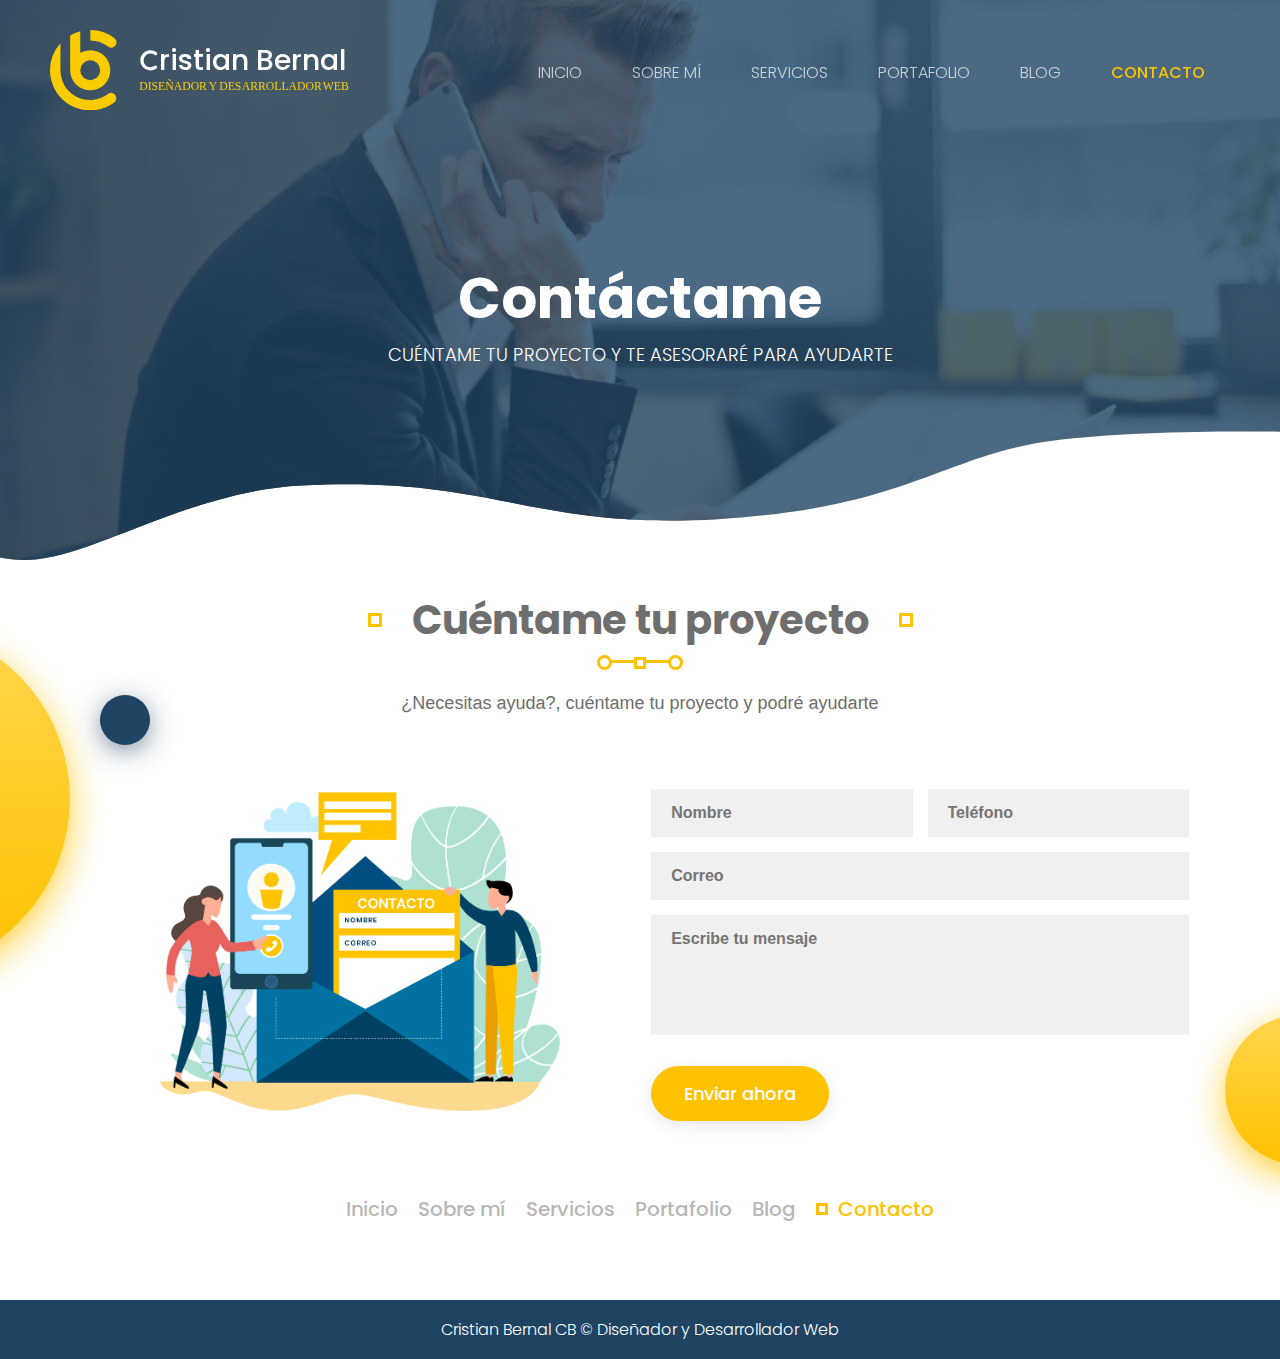
<file: contacto.html>
<!DOCTYPE html>
<html lang="es">
<head>
    <meta charset="UTF-8">
    <meta name="viewport" content="width=device-width, initial-scale=1.0, user-scalable=no">
    <meta http-equiv="X-UA-Compatible" content="ie=edge">
    <title>Contáctame -  Cristian Bernal</title>
    <!--
        ================= ESTILOS CSS - COMPILADO CON SASS ====================
    -->
    <link rel="icon" href="img/ico/cb.ico">
    <link rel="stylesheet" href="css/contacto.css">
    <link rel="stylesheet" href="https://use.fontawesome.com/releases/v5.8.1/css/all.css" integrity="sha384-50oBUHEmvpQ+1lW4y57PTFmhCaXp0ML5d60M1M7uH2+nqUivzIebhndOJK28anvf" crossorigin="anonymous">
</head>
<body id="body">
    <!--
        ======================= NAVEGADOR MENU ==================================
    -->
    <nav class="nav" id="nav">
        <div class="container-nav" id="container-nav">
            <div class="logo">
                <a href="index.html">
                    <svg xmlns="http://www.w3.org/2000/svg" viewBox="0 0 1748.41 468.66"><defs><style>.cls-1{font-size:165.32px;font-family:Poppins-Medium, Poppins;font-weight:500;}.cls-1,.cls-9{fill:#fff;}.cls-2{font-size:68.31px;font-family:Raleway-Regular, Raleway;}.cls-2,.cls-8{fill:#facc00;}.cls-3{letter-spacing:-0.03em;}.cls-4{letter-spacing:0em;}.cls-5{letter-spacing:-0.01em;}.cls-6{letter-spacing:-0.01em;}.cls-7{letter-spacing:-0.03em;}</style></defs><title>logo</title><g id="Capa_2" data-name="Capa 2"><g id="Capa_1-2" data-name="Capa 1"><text class="cls-1" id="cbtext" transform="translate(633.2 235.26)">ristian Bernal</text><text class="cls-2" transform="translate(520.2 351)">DISEÑADOR<tspan class="cls-3" x="392.53" y="0" xml:space="preserve"> Y</tspan><tspan class="cls-4" x="449.78" y="0" xml:space="preserve"> D</tspan><tspan class="cls-5" x="516.04" y="0">E</tspan><tspan class="cls-6" x="556.62" y="0">S</tspan><tspan class="cls-4" x="597.27" y="0">ARROLLADOR</tspan><tspan class="cls-7" x="1054.56" y="0"> </tspan><tspan class="cls-4" x="1069.65" y="0">WEB</tspan></text><path class="cls-8" d="M247.08,407.34C144.7,414.82,60.86,335.68,60.86,233V77a.13.13,0,0,0-.21-.08A233.58,233.58,0,0,0,0,234.39C0,363.71,104.82,468.66,234.27,468.66a233.33,233.33,0,0,0,139.91-46.32,30.28,30.28,0,0,0,3.36-45.7l-.26-.27a30.28,30.28,0,0,0-39.49-2.86A172.59,172.59,0,0,1,247.08,407.34Z"/><path class="cls-8" d="M375.79,47.55A233.63,233.63,0,0,0,235.22,0a.18.18,0,0,0-.18.18V60.8a.18.18,0,0,0,.18.18,172.5,172.5,0,0,1,103.43,35,30.39,30.39,0,0,0,39.89-2.6l.46-.46A30.12,30.12,0,0,0,375.79,47.55Z"/><path class="cls-8" d="M234.27,117.52a116,116,0,0,0-58,15.34A117.45,117.45,0,0,0,119.9,210a117.39,117.39,0,0,1,56.35-77.15V7.22a234.29,234.29,0,0,0-58.92,24.11V234.46A116.94,116.94,0,1,0,234.27,117.52Zm0,175a58,58,0,1,1,58-58A58,58,0,0,1,234.27,292.48Z"/><path class="cls-9" id="cbtext2" d="M624.18,214.66a10.36,10.36,0,0,1,.21,2.33,9,9,0,0,1-3.64,6.88q-1.46,1.09-3,2.1a59,59,0,1,1,.81-97.94c.71.49,1.41,1,2.09,1.5a9.69,9.69,0,0,1,4,7.91c0,.13,0,.26,0,.4a10,10,0,0,1-9.59,9.38h-.49a8.19,8.19,0,0,1-4.94-1.77c-.89-.69-1.81-1.35-2.76-2a40,40,0,1,0,.25,67.07q1.32-.87,2.55-1.83a8,8,0,0,1,4.46-1.73,10.18,10.18,0,0,1,2.83.25A9.62,9.62,0,0,1,624.18,214.66Z"/></g></g></svg>
                </a>
            </div>
            <div class="list-menu" id="list-menu">
                <ul class="navbar">
                    <li><a href="index.html">inicio</a></li>
                    <li><a href="sobre-mi.html">sobre mí</a></li>
                    <li><a href="servicios.html">servicios</a></li>
                    <li><a href="portafolio.html">portafolio</a></li>
                    <li><a href="blog.html">blog</a></li>
                    <li><a href="contacto.html" class="nav-active">contacto</a></li>
                    <div class="redes">
                        <p>Sígueme en mis redes sociales</p>
                        <div class="list-redes">
                            <a href="">
                                <i class="fab fa-facebook-f"></i>
                            </a>
                            <a href="#">
                                <i class="fab fa-instagram"></i>
                            </a>
                        </div>
                    </div>
                </ul>
            </div>
            <div class="menu-icon" id="icon-menu">
                <div class="icon">
                    <div class="linea-1" id="line-1"></div>
                    <div class="linea-2" id="line-2"></div>
                    <div class="linea-3" id="line-3"></div>
                </div>
            </div>
        </div>
    </nav>
    <!--
        ======================= HEADER ==================================
    -->
    <header class="header header-contacto">
        <div class="container">
            <div class="title-and-subtitle">
                <h1>Contáctame</h1>
                <p>Cuéntame tu proyecto y te asesoraré para ayudarte</p>
            </div>
        </div>
        <svg id="svg" xmlns="http://www.w3.org/2000/svg" viewBox="-300 0 950 270" >
            <path d="M-314,267 C105,364 400,100 812,279" fill="none" stroke="white" stroke-width="120" stroke-linecap="round"/>
        </svg>  
    </header>

    <!--
        ======================= SERVICIOS TITULO ===================
    ===============
    -->
    <section class="servicios">
        <div class="container">
            <div class="title">
                <img class="rombo-1" src="img/cuadrado-giratorio.png">
                <h2>Cuéntame tu proyecto</h2>
                <img class="rombo-1" src="img/cuadrado-giratorio.png">
            </div>
            <div class="line">
                <hr>
                <div class="square">
                </div>
            </div>
            <div class="description">
                <p>¿Necesitas ayuda?, cuéntame tu proyecto y podré ayudarte</p>
            </div>
        </div>
    </section>
    <!--
        ======================= FORMULARIO DE CONTACTO ===================
    ===============
    -->
    <section class="contacto-formulario">
        <div class="circle-1"></div>
        <div class="circle-2"></div>
        <div class="circle-3"></div>
        <div class="container">
            <div class="img-and-formulario">
                <div class="img">
                    <img src="img/contactame.png" alt="Contáctame">
                </div>
                <div class="formulario">
                    <form action="#" method="POST" id="formulario" class="form">
                        <div class="form-input">
                            <div class="input-group f1">
                                <input type="text" name="nombre" id="nombre" placeholder="Nombre" class="input-box">
                                <div class="line-input"></div>
                            </div>
                            <div class="input-group f2">
                                <input type="text" name="telefono" id="telefono" placeholder="Teléfono" class="input-box">
                                <div class="line-input"></div>
                            </div>
                            <div class="input-group f3">
                                <input type="email" name="correo" id="correo" placeholder="Correo" class="input-box">
                                <div class="line-input"></div>
                            </div>
                            <div class="input-group f4">
                                <textarea name="mensaje" id="mensaje" rows="5" placeholder="Escribe tu mensaje" class="input-mensaje"></textarea>
                                <div class="line-input"></div>
                            </div>
                        </div>
                        <div class="btn-submit">
                            <input type="submit" value="Enviar ahora" class="submit-contact">
                        </div>
                    </form>
                </div>
            </div>
        </div>
    </section>
    <!--
        =============== FOOTER ===================
    -->
    <footer class="footer">
        <svg id="svg" class="ola-1" xmlns="http://www.w3.org/2000/svg" viewBox="-300 0 950 270" >
            <path d="M-314,267 C105,364 400,100 812,279" fill="none" stroke="white" stroke-width="120" stroke-linecap="round"/>
        </svg>
        <div class="container">
            <div class="list-nav">
                <ul>
                    <li>
                        <a href="index.html" class="">
                            <div class="square-3"></div>
                            Inicio
                        </a>
                    </li>
                    <li>
                        <a href="sobre-mi.html">
                            <div class="square-3"></div>
                            Sobre mí
                        </a>
                    </li>
                    <li>
                        <a href="servicios.html">
                            <div class="square-3"></div>
                            Servicios
                        </a>
                    </li>
                    <li>
                        <a href="portafolio.html">
                            <div class="square-3"></div>
                            Portafolio
                        </a>
                    </li>
                    <li>
                        <a href="blog.html">
                            <div class="square-3"></div>
                            Blog
                        </a>
                    </li>
                    <li class="list-nav-active">
                        <a href="contacto.html">
                            <div class="square-3"></div>
                            Contacto
                        </a>
                    </li>
                </ul>
            </div>
            <div class="list-red">
                <a href="#">
                    <i class="fab fa-facebook-f"></i>
                </a>
                <a href="#">
                    <i class="fab fa-instagram"></i>
                </a>
            </div>
            <hr>
        </div>
        <div class="line-fin">
            <p>Cristian Bernal CB &copy;</p>
            <P>Diseñador y Desarrollador Web</P>
        </div>
    </footer>
    <div class="scroll-down" id="scroll-down">
        <i class="fas fa-angle-up"></i>
    </div>
    <!--
        ====================== JAVASCRIPT PURO =====================
    -->
    <script src="js/menu.js"></script>
</body>
</html>
</file>
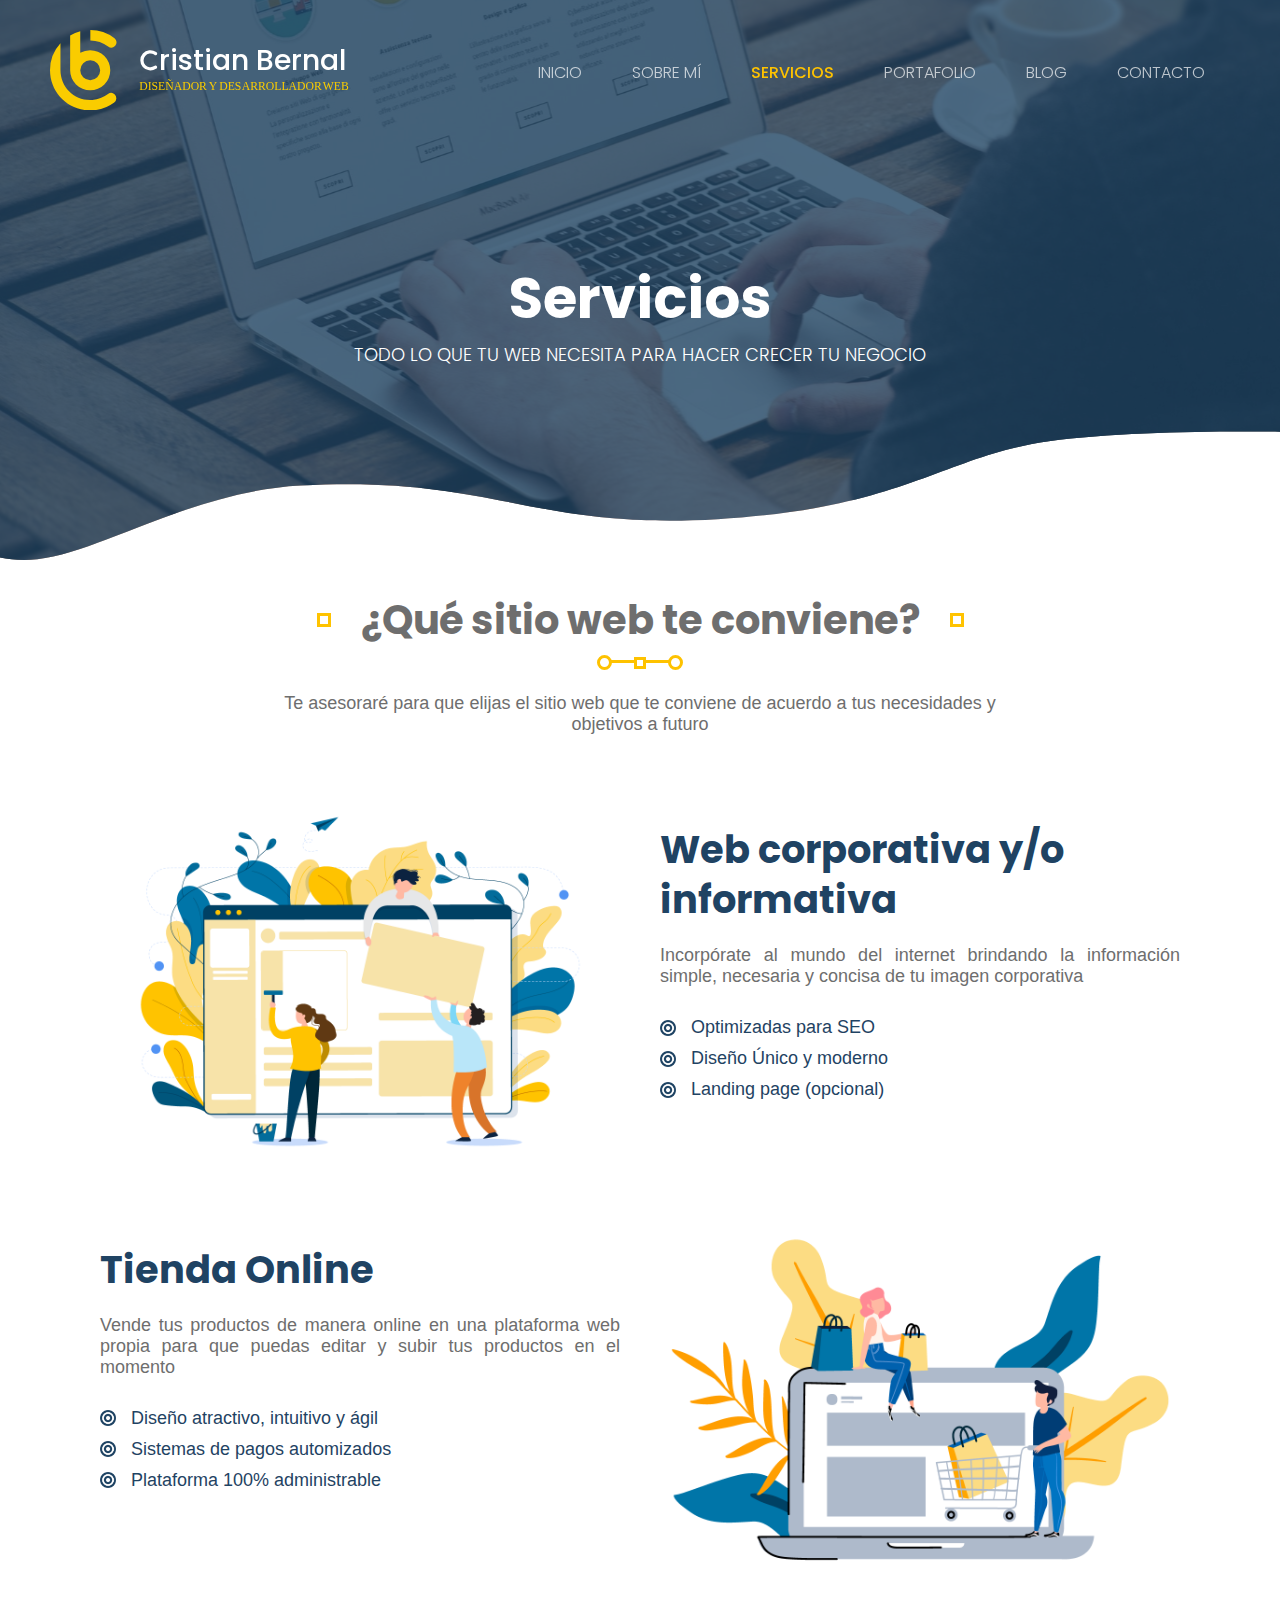
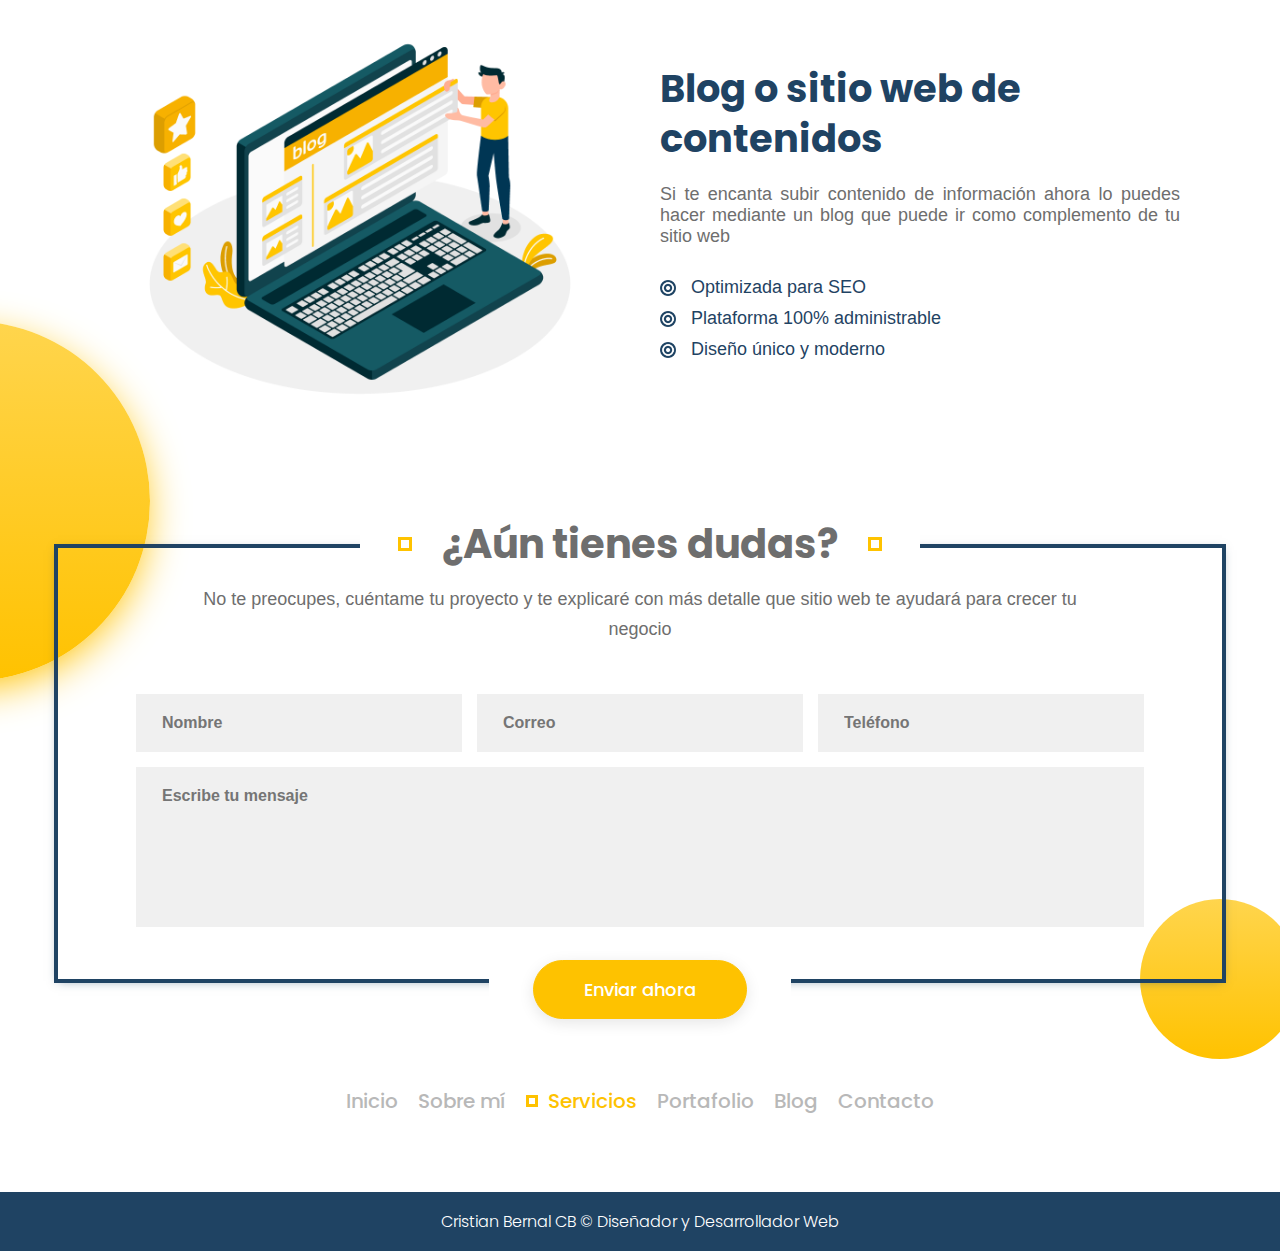
<file: servicios.html>
<!DOCTYPE html>
<html lang="es">
<head>
    <meta charset="UTF-8">
    <meta name="viewport" content="width=device-width, initial-scale=1.0, user-scalable=no">
    <meta http-equiv="X-UA-Compatible" content="ie=edge">
    <title>Servicios - Cristian Bernal</title>
    <!--
        ================= ESTILOS CSS - COMPILADO CON SASS ====================
    -->
    <link rel="icon" href="img/ico/cb.ico">
    <link rel="stylesheet" href="css/servicios.css">
    <link rel="stylesheet" href="https://use.fontawesome.com/releases/v5.8.1/css/all.css" integrity="sha384-50oBUHEmvpQ+1lW4y57PTFmhCaXp0ML5d60M1M7uH2+nqUivzIebhndOJK28anvf" crossorigin="anonymous">
</head>
<body>
    <!--
        ======================= NAVEGADOR MENU ==================================
    -->
    <nav class="nav" id="nav">
        <div class="container-nav" id="container-nav">
            <div class="logo">
                <a href="index.html">
                    <svg xmlns="http://www.w3.org/2000/svg" viewBox="0 0 1748.41 468.66"><defs><style>.cls-1{font-size:165.32px;font-family:Poppins-Medium, Poppins;font-weight:500;}.cls-1,.cls-9{fill:#fff;}.cls-2{font-size:68.31px;font-family:Raleway-Regular, Raleway;}.cls-2,.cls-8{fill:#facc00;}.cls-3{letter-spacing:-0.03em;}.cls-4{letter-spacing:0em;}.cls-5{letter-spacing:-0.01em;}.cls-6{letter-spacing:-0.01em;}.cls-7{letter-spacing:-0.03em;}</style></defs><title>logo</title><g id="Capa_2" data-name="Capa 2"><g id="Capa_1-2" data-name="Capa 1"><text class="cls-1" id="cbtext" transform="translate(633.2 235.26)">ristian Bernal</text><text class="cls-2" transform="translate(520.2 351)">DISEÑADOR<tspan class="cls-3" x="392.53" y="0" xml:space="preserve"> Y</tspan><tspan class="cls-4" x="449.78" y="0" xml:space="preserve"> D</tspan><tspan class="cls-5" x="516.04" y="0">E</tspan><tspan class="cls-6" x="556.62" y="0">S</tspan><tspan class="cls-4" x="597.27" y="0">ARROLLADOR</tspan><tspan class="cls-7" x="1054.56" y="0"> </tspan><tspan class="cls-4" x="1069.65" y="0">WEB</tspan></text><path class="cls-8" d="M247.08,407.34C144.7,414.82,60.86,335.68,60.86,233V77a.13.13,0,0,0-.21-.08A233.58,233.58,0,0,0,0,234.39C0,363.71,104.82,468.66,234.27,468.66a233.33,233.33,0,0,0,139.91-46.32,30.28,30.28,0,0,0,3.36-45.7l-.26-.27a30.28,30.28,0,0,0-39.49-2.86A172.59,172.59,0,0,1,247.08,407.34Z"/><path class="cls-8" d="M375.79,47.55A233.63,233.63,0,0,0,235.22,0a.18.18,0,0,0-.18.18V60.8a.18.18,0,0,0,.18.18,172.5,172.5,0,0,1,103.43,35,30.39,30.39,0,0,0,39.89-2.6l.46-.46A30.12,30.12,0,0,0,375.79,47.55Z"/><path class="cls-8" d="M234.27,117.52a116,116,0,0,0-58,15.34A117.45,117.45,0,0,0,119.9,210a117.39,117.39,0,0,1,56.35-77.15V7.22a234.29,234.29,0,0,0-58.92,24.11V234.46A116.94,116.94,0,1,0,234.27,117.52Zm0,175a58,58,0,1,1,58-58A58,58,0,0,1,234.27,292.48Z"/><path class="cls-9" id="cbtext2" d="M624.18,214.66a10.36,10.36,0,0,1,.21,2.33,9,9,0,0,1-3.64,6.88q-1.46,1.09-3,2.1a59,59,0,1,1,.81-97.94c.71.49,1.41,1,2.09,1.5a9.69,9.69,0,0,1,4,7.91c0,.13,0,.26,0,.4a10,10,0,0,1-9.59,9.38h-.49a8.19,8.19,0,0,1-4.94-1.77c-.89-.69-1.81-1.35-2.76-2a40,40,0,1,0,.25,67.07q1.32-.87,2.55-1.83a8,8,0,0,1,4.46-1.73,10.18,10.18,0,0,1,2.83.25A9.62,9.62,0,0,1,624.18,214.66Z"/></g></g></svg>
                </a>
            </div>
            <div class="list-menu" id="list-menu">
                <ul class="navbar">
                    <li><a href="index.html">inicio</a></li>
                    <li><a href="sobre-mi.html">sobre mí</a></li>
                    <li><a href="servicios.html" class="nav-active">servicios</a></li>
                    <li><a href="portafolio.html">portafolio</a></li>
                    <li><a href="blog.html">blog</a></li>
                    <li><a href="contacto.html">contacto</a></li>
                    <div class="redes">
                        <p>Sígueme en mis redes sociales</p>
                        <div class="list-redes">
                            <a href="">
                                <i class="fab fa-facebook-f"></i>
                            </a>
                            <a href="#">
                                <i class="fab fa-instagram"></i>
                            </a>
                        </div>
                    </div>
                </ul>
            </div>
            <div class="menu-icon" id="icon-menu">
                <div class="icon">
                    <div class="linea-1" id="line-1"></div>
                    <div class="linea-2" id="line-2"></div>
                    <div class="linea-3" id="line-3"></div>
                </div>
            </div>
        </div>
    </nav>
    <!--
        ======================= HEADER ==================================
    -->
    <header class="header header-servicios">
        <div class="container">
            <div class="title-and-subtitle">
                <h1>Servicios</h1>
                <p>Todo lo que tu web necesita para hacer crecer tu negocio</p>
            </div>
        </div>
        <svg id="svg" xmlns="http://www.w3.org/2000/svg" viewBox="-300 0 950 270" >
            <path d="M-314,267 C105,364 400,100 812,279" fill="none" stroke="white" stroke-width="120" stroke-linecap="round"/>
        </svg>  
    </header>
    <!--
        ======================= SERVICIOS TITULO ===================
    ===============
    -->
    <section class="servicios">
        <div class="container">
            <div class="title">
                <img class="rombo-1" src="img/cuadrado-giratorio.png">
                <h2>¿Qué sitio web te conviene?</h2>
                <img class="rombo-1" src="img/cuadrado-giratorio.png">
            </div>
            <div class="line">
                <hr>
                <div class="square">
                </div>
            </div>
            <div class="description">
                <p>Te asesoraré para que elijas el sitio web que te conviene de acuerdo a tus necesidades y objetivos a futuro</p>
            </div>
        </div>
    </section>
    <!--
        ================== TIPO DE SERVICIOS =================
    -->
    <section class="servicios-web">
        <div class="container">
            <div class="row">
                <div class="img-serv serv-img-1">
                    <img src="img/servicio-corporativo.png" alt="">
                </div>
                <div class="content-serv serv-cont-1">
                    <h2>Web corporativa y/o informativa</h2>
                    <p>Incorpórate al mundo del internet brindando la información simple, necesaria y concisa de tu imagen corporativa </p>
                    <ul>
                        <li><img src="img/icono-de-lista.png" alt="">Optimizadas para SEO</li>
                        <li><img src="img/icono-de-lista.png" alt="">Diseño Único y moderno</li>
                        <li><img src="img/icono-de-lista.png" alt="">Landing page (opcional)</li>
                    </ul>
                </div>
            </div>
            <div class="row">
                <div class="img-serv serv-img-2">
                    <img src="img/servicio-tienda.png" alt="">
                </div>
                <div class="content-serv serv-cont-2">
                    <h2>Tienda Online</h2>
                    <p>Vende tus productos de manera online en una plataforma web propia para que puedas editar y subir tus productos en el momento</p>
                    <ul>
                        <li><img src="img/icono-de-lista.png" alt=""> Diseño atractivo, intuitivo y ágil</li>
                        <li><img src="img/icono-de-lista.png" alt=""> Sistemas de pagos automizados</li>
                        <li><img src="img/icono-de-lista.png" alt=""> Plataforma 100% administrable</li>
                    </ul>
                </div>
            </div>
            <div class="row">
                <div class="img-serv serv-img-3">
                    <img src="img/servicio-blog.png" alt="">
                </div>
                <div class="content-serv serv-cont-3">
                    <h2>Blog o sitio web de contenidos</h2>
                    <p>Si te encanta subir contenido de información ahora lo puedes hacer mediante un blog que puede ir como complemento de tu sitio web</p>
                    <ul>
                        <li><img src="img/icono-de-lista.png" alt=""> Optimizada para SEO</li>
                        <li><img src="img/icono-de-lista.png" alt=""> Plataforma 100% administrable</li>
                        <li><img src="img/icono-de-lista.png" alt=""> Diseño único y moderno</li>
                    </ul>
                </div>
            </div>
        </div>
    </section>
    <!--
        =======================  MENSAJE PARA CONTACTARME ===========================
    -->
    <section class="contacto contacto-serv">
        <div class="container">
            <div class="circle-1"></div>
            <div class="circle-2"></div>
            <div class="contact-border">
            </div>
            <div class="title">
                <img class="rombo-1" src="img/cuadrado-giratorio.png">
                <h2>¿Aún tienes dudas?</h2>
                <img class="rombo-1" src="img/cuadrado-giratorio.png">
            </div>
            <p class="help">No te preocupes, cuéntame tu proyecto y te explicaré con más detalle que sitio web te ayudará para crecer tu negocio</p>
            <div class="formulario">
                <form action="" method="POST">
                    <div class="form-input">
                        <div class="input-group f1">
                            <input type="text" name="nombre" id="nombre" placeholder="Nombre" class="input-box">
                            <div class="line-input"></div>
                        </div>
                        <div class="input-group f2">
                            <input type="email" name="correo" id="nombre" placeholder="Correo" class="input-box">
                            <div class="line-input"></div>
                        </div>
                        <div class="input-group f3">
                            <input type="text" name="telefono" id="nombre" placeholder="Teléfono" class="input-box">
                            <div class="line-input"></div>
                        </div>
                        <div class="input-group f4">
                            <textarea name="mensaje" id="mensaje" rows="5" placeholder="Escribe tu mensaje" class="input-mensaje"></textarea>
                            <div class="line-input"></div>
                        </div>
                    </div>
                    <div class="btn-submit">
                        <input type="submit" value="Enviar ahora" class="submit-contact">
                    </div>
                </form>
            </div>
        </div>
    </section>
    <!--
        =============== FOOTER ===================
    -->
    <footer class="footer">
        <svg id="svg" class="ola-1" xmlns="http://www.w3.org/2000/svg" viewBox="-300 0 950 270" >
            <path d="M-314,267 C105,364 400,100 812,279" fill="none" stroke="white" stroke-width="120" stroke-linecap="round"/>
        </svg>
        <div class="container">
            <div class="list-nav">
                <ul>
                    <li>
                        <a href="index.html">
                            <div class="square-3"></div>
                            Inicio
                        </a>
                    </li>
                    <li>
                        <a href="sobre-mi.html">
                            <div class="square-3"></div>
                            Sobre mí
                        </a>
                    </li>
                    <li class="list-nav-active">
                        <a href="servicios.html">
                            <div class="square-3"></div>
                            Servicios
                        </a>
                    </li>
                    <li><a href="portafolio.html"><div class="square-3"></div>Portafolio</a></li>
                    <li><a href="blog.html"><div class="square-3"></div>Blog</a></li>
                    <li><a href="contacto.html"><div class="square-3"></div>Contacto</a></li>
                </ul>
            </div>
            <div class="list-red">
                <a href="#">
                    <i class="fab fa-facebook-f"></i>
                </a>
                <a href="#">
                    <i class="fab fa-instagram"></i>
                </a>
            </div>
            <hr>
        </div>
        <div class="line-fin">
            <p>Cristian Bernal CB &copy;</p>
            <P>Diseñador y Desarrollador Web</P>
        </div>
    </footer>
    <div class="scroll-down" id="scroll-down">
        <i class="fas fa-angle-up"></i>
    </div>
    <script src="js/menu.js"></script>
</body>
</html>
</file>
<file: css/contacto.css>
@import url("https://fonts.googleapis.com/css2?family=Poppins:ital,wght@0,100;0,200;0,300;0,400;0,500;0,600;0,700;0,800;0,900;1,100;1,200;1,300;1,400;1,500;1,600;1,700;1,800;1,900&family=Roboto:ital,wght@0,100;0,300;0,400;0,500;0,700;0,900;1,100;1,300;1,400;1,500;1,700;1,900&display=swap");
* {
  margin: 0;
  padding: 0;
  box-sizing: border-box; }

body::-webkit-scrollbar {
  width: 8px;
  height: 8px;
  background: rgba(31, 67, 99, 0.2); }

body::-webkit-scrollbar-thumb {
  background: #fec201;
  border-radius: 4px; }
  body::-webkit-scrollbar-thumb:hover {
    background: #fec201;
    box-shadow: 0 0 2px 1px rgba(0, 0, 0, 0.1); }

body {
  position: relative; }
  body .scroll-down {
    position: fixed;
    bottom: 20px;
    right: 20px;
    width: 50px;
    height: 50px;
    background: #fec200;
    border-radius: 10px;
    box-shadow: 0px 11px 30px -5px #fec200;
    z-index: 2000;
    display: flex;
    justify-content: center;
    align-items: center;
    transition: all 0.3s ease;
    opacity: 0;
    visibility: hidden;
    cursor: pointer; }
    body .scroll-down:hover {
      background: #1f4363; }
    body .scroll-down.active {
      opacity: 1;
      visibility: visible; }
    body .scroll-down i {
      position: relative;
      color: white; }
  body.active-scroll {
    overflow-y: hidden; }

.container {
  width: 100%;
  margin: auto;
  padding: 20px 40px; }

.nav-blog {
  background: #1f4363; }
  .nav-blog .container-nav {
    position: relative;
    padding: 12px 14px;
    display: flex;
    justify-content: space-between; }
    .nav-blog .container-nav .logo {
      width: 100%;
      height: auto; }
      .nav-blog .container-nav .logo svg {
        width: 220px; }
        .nav-blog .container-nav .logo svg .cls-1.active,
        .nav-blog .container-nav .logo svg .cls-9.active {
          fill: white; }

.nav {
  position: fixed;
  width: 100%;
  z-index: 3000;
  transition: all 0.3s ease; }
  .nav.active {
    background: #1f4363;
    box-shadow: 0px 0px 10px 1px rgba(0, 0, 0, 0.3); }
  .nav.active-2 {
    background: white; }
  .nav .container-nav {
    position: relative;
    padding: 12px 14px;
    display: flex;
    justify-content: space-between; }
    .nav .container-nav .logo {
      width: 100%;
      height: auto; }
      .nav .container-nav .logo svg {
        width: 220px; }
        .nav .container-nav .logo svg .cls-1.active,
        .nav .container-nav .logo svg .cls-9.active {
          fill: black; }
    .nav .container-nav .list-menu {
      position: absolute;
      width: 100%;
      background: white;
      left: 100%;
      top: 100%;
      height: calc(100vh - 5rem);
      padding: 10px;
      min-height: 20rem;
      visibility: hidden;
      display: flex;
      align-items: center;
      font-family: "Poppins", sans-serif;
      z-index: 1000;
      transition: all 0.3s ease;
      overflow: scroll; }
      .nav .container-nav .list-menu.active {
        visibility: visible;
        left: 0; }
      .nav .container-nav .list-menu ul {
        list-style: none;
        width: 100%;
        position: relative; }
        .nav .container-nav .list-menu ul li {
          width: 100%;
          margin: auto; }
          .nav .container-nav .list-menu ul li a {
            display: block;
            padding: 4%;
            text-align: center;
            font-size: 1.563em;
            text-decoration: none;
            text-transform: capitalize;
            font-weight: 600;
            color: #666666;
            transition: all 0.3s ease; }
            .nav .container-nav .list-menu ul li a:hover {
              color: #1f4363; }
          .nav .container-nav .list-menu ul li .nav-active {
            color: #fec200; }
            .nav .container-nav .list-menu ul li .nav-active:hover {
              color: #fec200; }
        .nav .container-nav .list-menu ul .redes {
          width: 100%;
          text-align: center; }
          .nav .container-nav .list-menu ul .redes p {
            font-size: 1.25em;
            color: #fec200;
            font-weight: 600; }
          .nav .container-nav .list-menu ul .redes .list-redes {
            width: 100%;
            position: relative;
            display: flex;
            justify-content: center;
            padding: 10px 0; }
            .nav .container-nav .list-menu ul .redes .list-redes a {
              position: relative;
              margin: 0 10px;
              text-decoration: none;
              transition: all 0.3s ease;
              background: #1f4363;
              border-radius: 50px;
              width: 40px;
              height: 40px;
              display: flex;
              justify-content: center;
              align-items: center;
              color: white; }
              .nav .container-nav .list-menu ul .redes .list-redes a:hover {
                background: #fec200; }
    .nav .container-nav .menu-icon {
      position: absolute;
      background: #fec200;
      top: 0;
      right: 0;
      width: 76px;
      height: 100%;
      display: flex;
      align-items: center;
      justify-content: center;
      cursor: pointer; }
      .nav .container-nav .menu-icon .icon {
        position: relative;
        z-index: 100;
        margin: auto;
        width: 30px;
        height: 20px;
        display: flex;
        align-items: center;
        flex-direction: column;
        justify-content: space-between; }
        .nav .container-nav .menu-icon .icon .linea-1 {
          position: relative;
          width: 100%;
          height: 2px;
          background: white;
          transition: all 0.3s ease; }
          .nav .container-nav .menu-icon .icon .linea-1.active {
            top: 9px;
            transform: rotate(45deg); }
        .nav .container-nav .menu-icon .icon .linea-2 {
          width: 100%;
          height: 2px;
          background: white;
          transition: all 0.3s ease;
          opacity: 1; }
          .nav .container-nav .menu-icon .icon .linea-2.active {
            opacity: 0; }
        .nav .container-nav .menu-icon .icon .linea-3 {
          position: relative;
          width: 100%;
          height: 2px;
          background: white;
          transition: all 0.3s ease; }
          .nav .container-nav .menu-icon .icon .linea-3.active {
            bottom: 9px;
            transform: rotate(-45deg); }

@media (min-width: 576px) {
  .nav .container-nav .list-menu ul li a {
    padding: 2%;
    font-weight: 500; } }
@media (min-width: 992px) {
  .nav .container-nav {
    width: 100%;
    padding: 20px 20px; }
    .nav .container-nav .logo {
      width: 30%; }
    .nav .container-nav .list-menu {
      width: 70%;
      padding: 0;
      position: relative;
      visibility: visible;
      left: 0;
      min-height: auto;
      overflow: hidden;
      height: auto;
      background: none; }
      .nav .container-nav .list-menu ul {
        display: flex; }
        .nav .container-nav .list-menu ul li a {
          font-size: 1em;
          text-transform: uppercase;
          padding: 10px;
          color: rgba(255, 255, 255, 0.7);
          font-weight: 300; }
          .nav .container-nav .list-menu ul li a:hover {
            color: white; }
        .nav .container-nav .list-menu ul li .nav-active {
          font-weight: 500; }
      .nav .container-nav .list-menu .redes {
        display: none; }
    .nav .container-nav .menu-icon {
      display: none; } }
@media (min-width: 1200px) {
  .nav.nav-blog .container-nav {
    padding: 20px 10px; }
    .nav.nav-blog .container-nav .logo svg {
      width: 220px; }
  .nav .container-nav {
    padding: 30px 10px;
    max-width: 1200px;
    margin: auto;
    transition: all 0.3s ease; }
    .nav .container-nav .logo svg {
      transition: all 0.3s ease;
      width: 300px; }
    .nav .container-nav .list-menu ul {
      justify-content: flex-end; }
      .nav .container-nav .list-menu ul li {
        width: auto;
        margin: 0; }
        .nav .container-nav .list-menu ul li a {
          padding: 10px 25px; }
    .nav .container-nav.active {
      padding: 20px 10px; }
      .nav .container-nav.active .logo svg {
        width: 220px; } }
@media (min-width: 1367px) {
  .nav .container-nav {
    padding: 30px 10px;
    max-width: 1200px;
    margin: auto;
    transition: all 0.3s ease; } }
.header {
  position: relative;
  width: 100%;
  height: 100%;
  min-height: 30rem;
  background: linear-gradient(rgba(31, 67, 99, 0.9), rgba(31, 67, 99, 0.9)), url(../img/fondos/contacto.jpg);
  background-size: cover;
  background-position: center; }
  .header #svg {
    position: absolute;
    bottom: 0; }
  .header .container {
    position: relative;
    min-height: 20rem; }
    .header .container .title-and-subtitle {
      position: absolute;
      width: 100%;
      top: 50%;
      left: 50%;
      transform: translate(-50%, 50%);
      text-align: center;
      color: white; }
      .header .container .title-and-subtitle h1 {
        font-family: "Poppins", sans-serif; }
      .header .container .title-and-subtitle p {
        font-family: "Poppins", sans-serif;
        font-weight: 300;
        text-transform: uppercase; }

@keyframes giro {
  0% {
    transform: rotate(45deg); }
  100% {
    transform: rotate(315deg); } }
.servicios {
  position: relative;
  width: 100%; }
  .servicios object {
    display: none; }
  .servicios .container .title {
    width: 100%;
    padding: 0 0 10px;
    display: flex;
    justify-content: center;
    align-items: center; }
    .servicios .container .title h2 {
      padding: 0 30px;
      font-weight: 700;
      text-align: center;
      font-size: 1.875em;
      font-family: "Poppins", sans-serif;
      color: #6e6e6e; }
    .servicios .container .title .rombo-1 {
      animation: giro 4s linear infinite; }
  .servicios .container .line {
    margin: 0px 0px 10px;
    position: relative;
    width: 100%; }
    .servicios .container .line hr {
      width: 70px;
      height: 3px;
      background-color: #fec200;
      margin: auto;
      border: none; }
    .servicios .container .line .square {
      position: absolute;
      width: 12px;
      height: 12px;
      bottom: -200%;
      left: 50%;
      transform: translateX(-50%);
      background: white;
      border: 3px solid #fec200; }
      .servicios .container .line .square::before {
        content: "";
        position: absolute;
        top: -5px;
        left: -40px;
        width: 9px;
        height: 9px;
        border-radius: 50px;
        background: white;
        border: 3px solid #fec200; }
      .servicios .container .line .square::after {
        content: "";
        position: absolute;
        top: -5px;
        right: -40px;
        width: 9px;
        height: 9px;
        border-radius: 50px;
        background: white;
        border: 3px solid #fec200; }
  .servicios .container .description {
    position: relative;
    width: 100%;
    padding: 20px 0; }
    .servicios .container .description p {
      font-family: "Open Sans", sans-serif;
      color: #6E6E6E;
      font-size: 1em;
      text-align: center; }

.contacto-formulario {
  position: relative;
  width: 100%; }
  .contacto-formulario .circle-1,
  .contacto-formulario .circle-2,
  .contacto-formulario .circle-3 {
    display: none; }
  .contacto-formulario .container {
    position: relative; }
    .contacto-formulario .container .img-and-formulario {
      display: grid;
      grid-template-columns: repeat(2, 1fr);
      grid-template-areas: "img-form img-form" "form-contact form-contact"; }
      .contacto-formulario .container .img-and-formulario .img {
        grid-area: img-form;
        width: 100%;
        text-align: center;
        margin-bottom: 40px; }
        .contacto-formulario .container .img-and-formulario .img img {
          width: 100%;
          max-width: 300px; }
      .contacto-formulario .container .img-and-formulario .formulario {
        grid-area: form-contact;
        position: relative; }
        .contacto-formulario .container .img-and-formulario .formulario form {
          position: relative; }
          .contacto-formulario .container .img-and-formulario .formulario form .form-input {
            display: grid;
            grid-gap: 15px;
            grid-template-columns: repeat(2, 1fr);
            grid-template-rows: repeat(4, auto);
            grid-template-areas: "f1 f1" "f2 f2" "f3 f3" "f4 f4"; }
            .contacto-formulario .container .img-and-formulario .formulario form .form-input .f1 {
              grid-area: f1; }
            .contacto-formulario .container .img-and-formulario .formulario form .form-input .f2 {
              grid-area: f2; }
            .contacto-formulario .container .img-and-formulario .formulario form .form-input .f3 {
              grid-area: f3; }
            .contacto-formulario .container .img-and-formulario .formulario form .form-input .f4 {
              grid-area: f4; }
            .contacto-formulario .container .img-and-formulario .formulario form .form-input .input-group {
              position: relative;
              width: 100%; }
              .contacto-formulario .container .img-and-formulario .formulario form .form-input .input-group .line-input {
                position: absolute;
                transition: all 0.3s ease;
                width: 0%;
                height: 2px;
                background: #1f4363; }
              .contacto-formulario .container .img-and-formulario .formulario form .form-input .input-group .input-box {
                position: relative;
                width: 100%;
                padding: 15px 20px;
                background: rgba(110, 110, 110, 0.1);
                border: none;
                font-family: "Open Sans", sans-serif;
                font-weight: 600;
                outline: none;
                font-size: 1em; }
                .contacto-formulario .container .img-and-formulario .formulario form .form-input .input-group .input-box:focus ~ .line-input {
                  width: 100%; }
              .contacto-formulario .container .img-and-formulario .formulario form .form-input .input-group .input-mensaje {
                width: 100%;
                background: rgba(110, 110, 110, 0.1);
                border: none;
                padding: 15px 20px;
                font-family: "Open Sans", sans-serif;
                font-weight: 600;
                font-size: 1em;
                resize: none;
                outline: none;
                margin-bottom: -8px; }
                .contacto-formulario .container .img-and-formulario .formulario form .form-input .input-group .input-mensaje:focus ~ .line-input {
                  width: 100%; }
          .contacto-formulario .container .img-and-formulario .formulario form .btn-submit {
            display: block;
            position: relative;
            width: 100%;
            margin: auto;
            margin-top: 20px;
            height: 48px;
            background: white;
            top: 0px; }
            .contacto-formulario .container .img-and-formulario .formulario form .btn-submit input[type*="submit"] {
              position: relative;
              display: block;
              font-family: "Poppins", sans-serif;
              font-size: 1.125em;
              font-weight: 500;
              color: white;
              background: #fec200;
              border: none;
              transition: all 0.3s ease;
              border-radius: 50px;
              padding: 12px;
              width: 100%;
              margin: auto;
              outline: none;
              box-shadow: 0px 4px 15px 0px rgba(0, 0, 0, 0.1);
              outline: none;
              cursor: pointer;
              border: 1px solid #fec200;
              transform: scale(1); }
              .contacto-formulario .container .img-and-formulario .formulario form .btn-submit input[type*="submit"]:hover {
                background: white;
                color: #fec200;
                box-shadow: 0px 10px 8px 0px rgba(254, 194, 0, 0.3);
                transform: scale(1.05); }

.footer {
  width: 100%;
  padding: 60px 0px 0px 0px;
  position: relative;
  font-family: "Poppins", sans-serif;
  background: #1f4363; }
  .footer svg {
    position: absolute;
    transform: rotate(180deg);
    top: -1px; }
  .footer .list-nav {
    position: relative; }
    .footer .list-nav ul {
      list-style: none; }
      .footer .list-nav ul li {
        position: relative;
        width: 100%;
        padding: 5px 0; }
        .footer .list-nav ul li a {
          position: relative;
          text-decoration: none;
          color: rgba(255, 255, 255, 0.8);
          font-size: 1.25em;
          transition: all 0.3s ease;
          font-weight: 500; }
          .footer .list-nav ul li a:hover {
            color: white; }
      .footer .list-nav ul .list-nav-active a {
        color: #fec200;
        display: flex;
        align-items: center; }
        .footer .list-nav ul .list-nav-active a:hover {
          color: #fec200; }
        .footer .list-nav ul .list-nav-active a .square-3 {
          margin-right: 10px;
          width: 12px;
          height: 12px;
          border: 3px solid #fec200;
          animation: square-footer 6s linear infinite; }
@keyframes square-footer {
  0% {
    transform: rotate(0deg); }
  100% {
    transform: rotate(360deg); } }
  .footer .list-red {
    position: relative;
    display: flex;
    justify-content: center; }
    .footer .list-red a {
      color: white;
      font-size: 1.5em;
      margin: 10px 15px;
      transition: all 0.3s ease; }
      .footer .list-red a:hover {
        color: #fec200; }
  .footer hr {
    border: none;
    background-color: white;
    height: 1px;
    margin: 10px 0 0px; }
  .footer .line-fin {
    position: relative;
    width: 100%;
    text-align: center;
    padding: 0px 0px 16px; }
    .footer .line-fin p {
      font-size: 1em;
      font-weight: 300;
      color: white; }

@media (min-width: 576px) {
  .header .info .info-1 {
    width: 80%;
    padding: 0;
    margin: auto; }
  .header .info h1 {
    font-size: 2.5em;
    margin: 30px 0; }
  .header .info .information {
    width: 80%;
    margin-left: auto;
    margin-right: auto;
    font-size: 1.125em;
    margin-top: 0px;
    margin-bottom: 60px; }
  .header .info .info-buttons .btn-serv {
    width: 70%;
    margin: auto; }

  .sobre-mi .container .row {
    width: 80%;
    margin-left: auto;
    margin-right: auto; }
    .sobre-mi .container .row .info-mi .buttons {
      display: flex;
      justify-content: space-between; }
      .sobre-mi .container .row .info-mi .buttons .btn {
        width: 100%;
        margin: 2px;
        padding: 18px 32px; }
        .sobre-mi .container .row .info-mi .buttons .btn.btn-conoceme {
          margin-bottom: 0px; }

  .services .container .box-services .box {
    width: 400px; }
    .services .container .box-services .box .title-serv h4 {
      font-size: 1.5em; }
    .services .container .box-services .box .content-serv {
      padding-bottom: 20px; }
      .services .container .box-services .box .content-serv p {
        font-size: 1.125em; }
  .services .container .buttons .btn {
    width: fit-content;
    margin: auto;
    padding: 18px 32px; }

  .portfolio {
    padding: 80px 0 140px; }
    .portfolio .container p {
      width: 80%;
      margin: auto;
      font-size: 1.125em; }
    .portfolio .container .buttons {
      margin-top: 0; }
      .portfolio .container .buttons .btn {
        width: fit-content;
        margin: auto;
        padding: 18px 32px; }
    .portfolio .swiper-container .swiper-slide {
      width: 400px;
      height: 300px; }
      .portfolio .swiper-container .swiper-slide .content-port {
        padding: 14px; }
        .portfolio .swiper-container .swiper-slide .content-port h5 {
          font-size: 1.25em; }
        .portfolio .swiper-container .swiper-slide .content-port p {
          font-size: 1em; }

  .blog {
    padding: 20px 0; }
    .blog .container .buttons .btn {
      width: fit-content;
      margin: auto;
      padding: 18px 32px; }
    .blog .owl-carousel .owl-nav .owl-prev {
      width: 40px;
      height: 40px;
      background: #1f4363;
      border-radius: 50px;
      left: 20px; }
      .blog .owl-carousel .owl-nav .owl-prev span {
        font-size: 30px;
        color: white;
        position: absolute;
        top: 45%;
        left: 50%;
        transform: translate(-50%, -50%); }
      .blog .owl-carousel .owl-nav .owl-prev:hover, .blog .owl-carousel .owl-nav .owl-prev:focus {
        transform: translateY(-50%) scale(1.1);
        background: #fec200;
        box-shadow: 0px 11px 40px -5px #fec200; }
    .blog .owl-carousel .owl-nav .owl-next {
      width: 40px;
      height: 40px;
      background: #1f4363;
      border-radius: 50px;
      right: 20px; }
      .blog .owl-carousel .owl-nav .owl-next span {
        font-size: 30px;
        color: white;
        position: absolute;
        top: 45%;
        left: 50%;
        transform: translate(-50%, -50%); }
      .blog .owl-carousel .owl-nav .owl-next:hover, .blog .owl-carousel .owl-nav .owl-next:focus {
        transform: translateY(-50%) scale(1.1);
        background: #fec200;
        box-shadow: 0px 11px 40px -5px #fec200; }
    .blog .owl-carousel .item .box {
      max-width: 400px;
      box-shadow: 0px 6px 20px 1px rgba(30, 67, 99, 0.1);
      transition: all 0.3s ease; }
      .blog .owl-carousel .item .box:hover {
        box-shadow: 0px 6px 20px 1px rgba(30, 67, 99, 0.3); }
      .blog .owl-carousel .item .box .box-content {
        padding: 12px 25px 20px; }
        .blog .owl-carousel .item .box .box-content .date-name span {
          font-size: 0.875em; }
        .blog .owl-carousel .item .box .box-content .text-blog p {
          font-size: 1em; }

  .suscribete .container p {
    font-size: 1.125em; }
  .suscribete .container .formulario form .form-group .input-submit {
    padding: 18px 32px;
    width: fit-content;
    margin: auto; }

  .contacto .container .title {
    width: 60%; }
  .contacto .container p {
    width: 80%;
    margin: auto;
    font-size: 1.125em;
    margin-bottom: 20px; }
  .contacto .container::before {
    width: 80%; }
  .contacto .container .formulario {
    padding: 15px 10%; }
    .contacto .container .formulario .btn-submit input[type*="submit"] {
      width: auto;
      padding: 18px 32px; }

  .footer .list-nav {
    padding: 20px 0; }
    .footer .list-nav ul {
      display: flex;
      justify-content: center;
      flex-wrap: wrap; }
      .footer .list-nav ul li {
        width: fit-content;
        margin: 0px 10px; }
  .footer .line-fin {
    display: flex;
    justify-content: center; }
    .footer .line-fin p {
      margin: 2px; }

  .header-sobre-mi .container .title-and-subtitle h1 {
    font-size: 2.5em; }
  .header-sobre-mi .container .title-and-subtitle p {
    font-size: 1.125em; }

  .elegirme {
    margin-bottom: 50px; }

  .contactarme .container .title h2 {
    font-size: 1.875em; }
  .contactarme .container .title .title-2 h2 {
    font-size: 1.875em; }
  .contactarme .container .btn .contact-now {
    width: fit-content;
    margin: auto;
    padding: 13px 50px; }

  .header-servicios .container .title-and-subtitle h1 {
    font-size: 2.5em; }
  .header-servicios .container .title-and-subtitle p {
    font-size: 1.125em; }

  .servicios .container .description p {
    font-size: 1.125em; }

  .header-portafolio .container .title-and-subtitle h1 {
    font-size: 2.5em; }
  .header-portafolio .container .title-and-subtitle p {
    font-size: 1.125em; }

  .posts .container-full .posts-grid .post .box-img svg {
    display: none; }

  .header-contacto .container .title-and-subtitle h1 {
    font-size: 2.5em; }
  .header-contacto .container .title-and-subtitle p {
    font-size: 1.125em; }

  .contacto-formulario .container .img-and-formulario .formulario {
    padding: 15px 10%; }
    .contacto-formulario .container .img-and-formulario .formulario form .btn-submit input[type*="submit"] {
      width: auto;
      padding: 13px 32px; } }
@media (min-width: 768px) {
  .header #svg {
    display: none; }
  .header .info .info-buttons .btn-serv {
    width: fit-content;
    padding: 15px 30px; }

  .sobre-mi .container .title {
    padding: 10px 0; }
    .sobre-mi .container .title h2 {
      font-size: 2em; }
  .sobre-mi .container .row {
    width: 100%;
    grid-template-areas: "img-mi info-mis" "img-mi info-mis"; }
    .sobre-mi .container .row .circle-img {
      height: 100%; }
      .sobre-mi .container .row .circle-img svg {
        width: 90%; }
    .sobre-mi .container .row .info-mi {
      height: 100%; }
      .sobre-mi .container .row .info-mi h3 {
        text-align: left; }
      .sobre-mi .container .row .info-mi p {
        margin-top: 20px !important; }
      .sobre-mi .container .row .info-mi .buttons .btn {
        font-weight: 500;
        font-size: 1.125em; }

  .services .container .title h2 {
    font-size: 2em; }
  .services .container .box-services {
    grid-template-columns: repeat(6, 1fr);
    grid-template-rows: repeat(3, 1fr);
    grid-template-areas: "s1 s1 s1 s2 s2 s2" "s3 s3 s3 s4 s4 s4" "s5 s5 s5 s6 s6 s6"; }
    .services .container .box-services .box {
      width: 300px;
      height: 100%;
      box-shadow: 3px 0px 23px 1px rgba(49, 49, 49, 0.1); }
      .services .container .box-services .box .content-serv p {
        font-size: 1em; }
  .services .container .buttons .btn {
    width: fit-content;
    margin: auto;
    padding: 13px 30px; }

  .portfolio {
    padding: 50px 0; }
    .portfolio object {
      display: block;
      width: 100px;
      position: absolute;
      top: 28%;
      left: -41px;
      opacity: 0.8; }
    .portfolio svg {
      display: none; }
    .portfolio .container .buttons .btn {
      padding: 13px 30px; }

  .blog .container .buttons .btn {
    padding: 13px 30px; }

  .contacto .container .title {
    width: 40%; }

  .footer {
    background: none; }
    .footer svg {
      display: none; }
    .footer .list-nav ul li a {
      color: #B8B8B8; }
      .footer .list-nav ul li a:hover {
        color: #1f4363; }
    .footer .list-red a {
      color: #6E6E6E; }
    .footer .line-fin {
      padding: 15px;
      background: #1f4363; }

  .habilidades {
    padding: 40px 0; }
    .habilidades .ola-1,
    .habilidades .ola-2 {
      display: none; }
    .habilidades .container .title h2 {
      font-size: 2em; }
    .habilidades .container .row {
      display: grid;
      grid-template-columns: repeat(2, 1fr);
      grid-template-rows: repeat(1, 1fr);
      grid-gap: 10px; }

  .elegirme {
    margin-top: 40px; }
    .elegirme .container .title h2 {
      font-size: 2em; }
    .elegirme .container .row .img {
      margin-top: 50px; }

  .contactarme .container .title h2 {
    font-size: 2em; }
  .contactarme .container .title .title-2 h2 {
    font-size: 2em; }
  .contactarme .container .line {
    margin-bottom: 40px; }
  .contactarme .container .btn {
    margin-top: 40px; }

  .servicios .container .title {
    padding: 10px 0; }
    .servicios .container .title h2 {
      font-size: 2em; }

  .servicios-web .container .row .img-serv {
    text-align: center; }
    .servicios-web .container .row .img-serv img {
      width: 80%; }

  .portafolio .container .grid .item {
    width: calc(50% - 20px); }

  .posts .container-full {
    width: calc(100% - 8%);
    margin: auto; }
    .posts .container-full .posts-grid {
      grid-gap: 20px;
      grid-template-columns: repeat(2, 1fr); }
      .posts .container-full .posts-grid .post {
        border-radius: 10px;
        box-shadow: 0px 6px 20px 1px rgba(30, 67, 99, 0.1); }
        .posts .container-full .posts-grid .post .box-img {
          width: 100%;
          position: relative; }
          .posts .container-full .posts-grid .post .box-img a {
            position: relative;
            width: 100%;
            display: block; }
            .posts .container-full .posts-grid .post .box-img a img {
              width: 100%;
              height: auto;
              object-fit: contain; }
          .posts .container-full .posts-grid .post .box-img svg {
            display: inline-block; }
        .posts .container-full .posts-grid .post .box-content {
          height: auto !important;
          padding-bottom: 30px; } }
@media (min-width: 992px) {
  .header {
    background: url(../img/fondos/inicio.svg);
    background-size: cover;
    background-position: center;
    min-height: 45rem; }
    .header .info .info-1 {
      font-size: 1.125em; }
    .header .info div h1 {
      font-size: 3em; }
    .header .info div .line-vertical {
      height: 50px; }
    .header .info .info-buttons .btn-serv {
      padding: 15px 50px; }

  .sobre-mi .container .row .circle-img {
    height: 100%; }
    .sobre-mi .container .row .circle-img svg {
      width: 80%; }
  .sobre-mi .container .row .info-mi .buttons {
    justify-content: flex-start; }
    .sobre-mi .container .row .info-mi .buttons .btn {
      padding: 13px 50px; }
      .sobre-mi .container .row .info-mi .buttons .btn.btn-conoceme {
        width: fit-content; }
      .sobre-mi .container .row .info-mi .buttons .btn.btn-cv {
        width: fit-content; }

  .services .container .title {
    display: none; }
  .services .container .title-2 {
    width: 100%;
    padding: 0 0 10px;
    display: flex;
    justify-content: center;
    align-items: center; }
    .services .container .title-2 .rombo-1 {
      animation: giro 4s linear infinite; }
  .services .container .box-services {
    grid-template-columns: repeat(6, 1fr);
    grid-template-rows: repeat(2, 1fr);
    grid-template-areas: "s1 s1 s2 s2 s3 s3" "s4 s4 s5 s5 s6 s6"; }
    .services .container .box-services .box {
      width: 300px; }
      .services .container .box-services .box:hover {
        transform: scale(1.05); }
  .services .container .buttons .btn {
    padding: 15px 50px; }

  .portfolio {
    background: url(../img/fondos/portafolio.svg);
    background-position: center;
    background-size: cover;
    padding: 100px 0px 0px 0px; }
    .portfolio .container .buttons .btn {
      padding: 15px 50px; }

  .blog .owl-carousel {
    width: 800px;
    margin: auto; }
    .blog .owl-carousel .item .box {
      width: 380px; }
  .blog .container .buttons .btn {
    padding: 15px 50px; }

  .suscribete .circulo-1 {
    width: 200px;
    height: 200px;
    top: -35%;
    left: -120px;
    border-width: 30px; }
  .suscribete .circulo-2 {
    width: 200px;
    height: 200px;
    bottom: -35%;
    right: -120px;
    border-width: 30px; }
  .suscribete .container .title h2 {
    font-size: 2em; }
  .suscribete .container .formulario form .form-group .input-box {
    width: 80%;
    margin-left: auto;
    margin-right: auto; }
  .suscribete .container .formulario form .form-group .input-submit {
    padding: 15px 50px; }

  .contacto .container::before {
    display: block; }
  .contacto .container .title {
    width: 30%;
    margin-top: -10px; }
    .contacto .container .title h2 {
      padding: 0 30px; }
  .contacto .container p {
    margin-bottom: 20px; }
  .contacto .container .formulario .form-input {
    grid-template-columns: repeat(3, 1fr);
    grid-template-rows: repeat(2, auto);
    grid-template-areas: "f1 f2 f3" "f4 f4 f4"; }
  .contacto .container .formulario .btn-submit {
    width: 30%;
    top: 17px; }
    .contacto .container .formulario .btn-submit input[type*="submit"] {
      padding: 15px 50px; }

  .footer {
    padding: 0px; }

  .header-sobre-mi {
    background: url(../img/fondos/sobre-mi.svg);
    background-repeat: no-repeat;
    background-position: center;
    background-size: cover;
    min-height: 35rem;
    height: 100%; }
    .header-sobre-mi .container {
      min-height: 23rem; }

  .habilidades {
    background: url(../img/fondos/portafolio.svg);
    background-repeat: no-repeat;
    background-size: cover;
    background-position: center;
    padding: 100px 0px 20px 0px; }

  .elegirme .container .row {
    display: grid;
    grid-template-columns: repeat(2, 1fr);
    grid-template-rows: repeat(1, 1fr); }
    .elegirme .container .row .info {
      display: flex;
      flex-flow: column;
      justify-content: center; }
      .elegirme .container .row .info p {
        line-height: 30px; }
    .elegirme .container .row .img {
      margin-top: 0px; }
      .elegirme .container .row .img .img-yo {
        max-width: 400px; }

  .contactarme .container p {
    max-width: 834px;
    margin: auto;
    margin-bottom: 20px;
    line-height: 30px;
    text-align: center; }

  .header-servicios {
    background: url(../img/fondos/servicios.svg);
    background-repeat: no-repeat;
    background-position: center;
    background-size: cover;
    min-height: 35rem;
    height: 100%; }
    .header-servicios .container {
      min-height: 23rem; }

  .servicios-web .container .row {
    grid-template-columns: repeat(2, 1fr);
    grid-template-areas: "serv-img-1 serv-cont-1" " serv-cont-2 serv-img-2" "serv-img-3 serv-cont-3"; }
    .servicios-web .container .row .img-serv {
      display: flex;
      align-items: center; }
      .servicios-web .container .row .img-serv img {
        width: 100%; }
    .servicios-web .container .row .content-serv {
      padding: 30px 20px; }
      .servicios-web .container .row .content-serv h2 {
        font-size: 2em; }

  .contacto .container .title {
    width: 50%;
    margin-top: -10px; }

  .header-portafolio {
    background: url(../img/fondos/mi-portafolio.svg);
    background-repeat: no-repeat;
    background-position: center;
    background-size: cover;
    min-height: 35rem;
    height: 100%; }
    .header-portafolio .container {
      min-height: 23rem; }

  .portafolio .container .grid .item {
    width: calc(33.33% - 20px); }

  .mensaje-portafolio .container .line {
    margin-bottom: 40px; }
  .mensaje-portafolio .container p {
    max-width: 834px;
    margin: auto;
    font-size: 1em;
    text-align: center; }

  .blog-carrusel .container {
    display: block; }

  .blog-contacto {
    padding-top: 50px; }

  .blog-carrusel {
    padding-top: 150px; }

  .posts .container-full {
    width: calc(100% - 8%);
    margin: auto; }
    .posts .container-full .posts-grid {
      grid-gap: 50px; }

  .header-contacto {
    background: url(../img/fondos/contacto.svg);
    background-repeat: no-repeat;
    background-position: center;
    background-size: cover;
    min-height: 35rem;
    height: 100%; }
    .header-contacto .container {
      min-height: 23rem; }

  .contacto-formulario .container .img-and-formulario {
    grid-template-areas: "img-form form-contact"; }
    .contacto-formulario .container .img-and-formulario .img img {
      max-width: 400px; }
    .contacto-formulario .container .img-and-formulario .formulario form .btn-submit input[type*="submit"] {
      margin-left: initial; } }
@media (min-width: 1200px) {
  body {
    overflow-x: hidden; }

  .container {
    max-width: 1200px; }

  .header {
    min-height: 48rem; }
    .header .container {
      max-width: 1300px;
      min-height: 48rem;
      display: flex;
      align-items: center; }
      .header .container .row .info {
        position: relative;
        top: 0;
        left: 0;
        transform: translate(0, 0);
        text-align: left;
        width: 100%; }
        .header .container .row .info .info-1 {
          width: 100%;
          font-size: 1.375em; }
        .header .container .row .info div {
          justify-content: flex-start; }
          .header .container .row .info div h1 {
            font-size: 4em; }
          .header .container .row .info div .line-vertical {
            height: 70px; }
        .header .container .row .info .information {
          width: 100%;
          font-size: 1.125em;
          margin-bottom: 40px;
          display: none; }
        .header .container .row .info .information-2 {
          display: block;
          width: 100%;
          font-size: 1.125em;
          font-weight: 300;
          margin-top: 0px;
          margin-bottom: 40px; }
        .header .container .row .info .info-buttons {
          display: flex; }
          .header .container .row .info .info-buttons .btn-serv {
            margin: 0;
            padding: 13px 36px;
            font-size: 1.125em;
            margin-right: 16px; }
          .header .container .row .info .info-buttons .btn-cono {
            display: block;
            width: fit-content;
            padding: 13px 36px;
            color: white;
            text-decoration: none;
            font-size: 1.125em;
            font-weight: 400;
            border-radius: 50px;
            font-family: "Poppins", sans-serif;
            border: 1px solid white;
            transition: all 0.3s ease; }
            .header .container .row .info .info-buttons .btn-cono:hover {
              background: rgba(255, 255, 255, 0.2);
              transform: scale(1.05); }

  .sobre-mi {
    height: 40rem; }
    .sobre-mi .circle-1 {
      position: absolute;
      top: 70px;
      left: -40px;
      display: block;
      width: 80px;
      height: 80px;
      border-radius: 50%;
      background: linear-gradient(#ffd54d, #ffc200);
      box-shadow: 0px 11px 40px -5px #fec200; }
    .sobre-mi .circle-2 {
      position: absolute;
      top: 160px;
      left: 20px;
      width: 50px;
      height: 50px;
      display: block;
      border-radius: 50%;
      background: #1f4363;
      box-shadow: 0px 6px 30px -5px rgba(31, 67, 99, 0.9); }
    .sobre-mi .circle-3 {
      position: absolute;
      right: -115px;
      bottom: 30px;
      width: 230px;
      height: 230px;
      display: block;
      border-radius: 50%;
      background: linear-gradient(#ffd54d, #ffc200);
      box-shadow: 0px 11px 40px -5px #fec200; }
    .sobre-mi .container .title h2 {
      font-size: 2.5em; }

  .services {
    margin-top: 0px; }
    .services .circle-1 {
      position: absolute;
      top: 50%;
      transform: translateY(-50%);
      left: -95px;
      width: 185px;
      height: 185px;
      display: block;
      border-radius: 50%;
      background: linear-gradient(#ffd54d, #ffc200);
      box-shadow: 0px 11px 40px -5px #fec200; }
    .services .circle-2 {
      position: absolute;
      bottom: 220px;
      right: 30px;
      display: block;
      width: 50px;
      height: 50px;
      border-radius: 50%;
      background: #1f4363;
      box-shadow: 0px 6px 30px -5px rgba(31, 67, 99, 0.9); }
    .services .container .title h2 {
      font-size: 2.5em; }

  .portfolio object {
    top: 36%;
    left: -35px;
    opacity: 1; }
  .portfolio .circle-1 {
    position: absolute;
    top: 94px;
    left: 100px;
    z-index: -1;
    display: block;
    width: 82px;
    height: 82px;
    border-radius: 50%;
    background: linear-gradient(#ffd54d, #ffc200);
    box-shadow: 0px 11px 40px -5px #fec200; }
  .portfolio .circle-2 {
    position: absolute;
    top: -180px;
    right: -150px;
    width: 300px;
    height: 300px;
    border-radius: 50%;
    display: block;
    background: linear-gradient(#ffd54d, #ffc200);
    box-shadow: 0px 11px 40px -5px #fec200;
    z-index: -1; }
  .portfolio .square-1 {
    position: absolute;
    top: 200px;
    right: -40px;
    display: block;
    width: 106px;
    height: 106px;
    border: 15px solid #fec200;
    animation: square 15s linear infinite;
    box-shadow: 0px 5px 20px rgba(0, 0, 0, 0.5); }
  @keyframes square {
    0% {
      transform: rotate(0deg); }
    100% {
      transform: rotate(360deg); } }
  .portfolio .square-2 {
    position: absolute;
    top: 260px;
    right: 180px;
    display: block;
    width: 20px;
    height: 20px;
    border: 5px solid #fec200;
    animation: square-mini 12s linear infinite;
    box-shadow: 0px 5px 20px rgba(0, 0, 0, 0.3); }
  @keyframes square-mini {
    0% {
      transform: rotate(0deg); }
    100% {
      transform: rotate(360deg); } }
  .portfolio .container p {
    width: 50%;
    margin: auto; }
  .portfolio .container .title h2 {
    font-size: 2.5em; }

  .blog {
    padding: 40px 0; }
    .blog .circle-1 {
      position: absolute;
      top: -150px;
      left: -150px;
      z-index: -1;
      width: 300px;
      height: 300px;
      border-radius: 50%;
      display: block;
      background: linear-gradient(#ffd54d, #ffc200);
      box-shadow: 0px 11px 40px -5px #fec200; }
    .blog .container .title h2 {
      font-size: 2.5em; }
    .blog .owl-carousel {
      width: 1200px;
      margin: auto; }
      .blog .owl-carousel .item .box {
        width: 380px; }

  .suscribete .circulo-1 {
    top: -30% s;
    transform: scale(1.5);
    left: -120px; }
  .suscribete .circulo-2 {
    bottom: -30%;
    transform: scale(1.5);
    right: -120px; }
  .suscribete .square-1 {
    bottom: 10%;
    left: -52px;
    border: 17px solid #fec200; }
  .suscribete .square-2 {
    top: 10%;
    right: -52px;
    border: 17px solid #fec200; }
  .suscribete .container .title h2 {
    font-size: 2.5em; }

  .contacto .container .circle-1 {
    position: absolute;
    bottom: -48px;
    right: -60px;
    width: 160px;
    height: 160px;
    border-radius: 50%;
    background: linear-gradient(#ffd54d, #ffc200);
    display: block;
    z-index: -1000; }
  .contacto .container::before {
    width: 97%;
    height: 85%; }
  .contacto .container .title {
    position: relative; }
    .contacto .container .title h2 {
      font-size: 2.5em; }
  .contacto .container p {
    margin-bottom: 20px; }
  .contacto .container .formulario {
    padding: 30px 5% 0px; }
    .contacto .container .formulario .form-input .input-group .input-box {
      padding: 20px 26px; }
    .contacto .container .formulario .form-input .input-group .input-mensaje {
      padding: 20px 26px;
      height: 160px; }

  .header-sobre-mi {
    min-height: 35rem; }
    .header-sobre-mi .container {
      min-height: 25rem; }
      .header-sobre-mi .container .title-and-subtitle h1 {
        font-size: 3.5em; }

  .sobre-mi-2 .circle-1 {
    background: #1f4363;
    box-shadow: 0px 6px 30px -5px rgba(31, 67, 99, 0.9); }
  .sobre-mi-2 .container .row .circle-img .circle-2 {
    display: block;
    position: absolute;
    top: 14%;
    left: 77%;
    transform: translate(-50%, -50%); }

  .habilidades {
    margin-top: 0px;
    min-height: 44rem; }
    .habilidades object {
      display: block;
      position: absolute;
      width: 100px;
      top: 81%;
      left: -35px;
      opacity: 1; }
    .habilidades .circle-1 {
      position: absolute;
      top: 80px;
      left: 100px;
      z-index: -1;
      display: block;
      width: 82px;
      height: 82px;
      border-radius: 50%;
      background: linear-gradient(#ffd54d, #ffc200);
      box-shadow: 0px 11px 40px -5px #fec200; }
    .habilidades .circle-2 {
      position: absolute;
      top: -35px;
      right: -25px;
      width: 81px;
      height: 81px;
      border-radius: 50%;
      display: block;
      background: linear-gradient(#ffd54d, #ffc200);
      box-shadow: 0px 11px 40px -5px #fec200;
      z-index: 1; }
    .habilidades .square-1 {
      position: absolute;
      top: 87%;
      right: -40px;
      display: block;
      width: 106px;
      height: 106px;
      border: 15px solid #fec200;
      animation: square 15s linear infinite;
      box-shadow: 0px 5px 20px rgba(0, 0, 0, 0.5); }
    .habilidades .container .title {
      margin-top: 0px; }
      .habilidades .container .title h2 {
        font-size: 2.5em; }

  .elegirme {
    margin-bottom: 130px; }
    .elegirme .container .title h2 {
      font-size: 2.5em; }
    .elegirme .container .row .img .img-yo {
      margin-top: 50px;
      margin-left: 30px;
      margin-right: 30px;
      margin-bottom: 40px; }

  .contactarme .circle-1 {
    display: block;
    position: absolute;
    top: -33%;
    left: -250px;
    width: 400px;
    height: 400px;
    border-radius: 50%;
    background: linear-gradient(#ffd54d, #ffc200);
    box-shadow: 0px 11px 40px -5px #fec200; }
  .contactarme .circle-2 {
    position: absolute;
    top: -15%;
    left: 140px;
    width: 50px;
    height: 50px;
    display: block;
    border-radius: 50%;
    background: #1f4363;
    box-shadow: 0px 6px 30px -5px rgba(31, 67, 99, 0.9); }
  .contactarme .circle-3 {
    position: absolute;
    top: 50%;
    transform: translateY(-50%);
    right: -95px;
    width: 185px;
    height: 185px;
    display: block;
    border-radius: 50%;
    background: linear-gradient(#ffd54d, #ffc200);
    box-shadow: 0px 11px 40px -5px #fec200; }
  .contactarme .container .title h2 {
    font-size: 2.5em; }
  .contactarme .container .title .title-2 h2 {
    font-size: 2.5em; }

  .header-servicios {
    min-height: 35rem; }
    .header-servicios .container {
      min-height: 25rem; }
      .header-servicios .container .title-and-subtitle h1 {
        font-size: 3.5em; }

  .servicios .container .title h2 {
    font-size: 2.5em; }
  .servicios .container .description {
    width: 70%;
    margin: auto; }

  .servicios-web .container .row {
    margin-bottom: 50px; }
    .servicios-web .container .row .content-serv {
      padding: 30px 20px; }
      .servicios-web .container .row .content-serv h2 {
        font-size: 2.4em;
        line-height: 50px; }
      .servicios-web .container .row .content-serv p {
        font-size: 1.125em;
        margin-bottom: 30px; }
      .servicios-web .container .row .content-serv ul li {
        font-size: 1.125em; }
        .servicios-web .container .row .content-serv ul li img {
          margin-right: 15px; }

  .contacto-serv .circle-2 {
    display: block;
    position: absolute;
    top: -36%;
    left: -250px;
    width: 360px;
    height: 360px;
    border-radius: 50%;
    z-index: -10;
    background: linear-gradient(#ffd54d, #ffc200);
    box-shadow: 0px 11px 40px -5px #fec200; }

  .header-portafolio {
    min-height: 35rem; }
    .header-portafolio .container {
      min-height: 25rem; }
      .header-portafolio .container .title-and-subtitle h1 {
        font-size: 3.5em; }

  .serv-portafolio object {
    display: block;
    position: absolute;
    width: 100px;
    opacity: 1; }
    .serv-portafolio object.objeto1 {
      top: 81%;
      left: -35px; }
    .serv-portafolio object.objeto2 {
      top: -40%;
      right: -35px; }

  .portafolio .container .categorias a {
    margin: 0 10px; }

  .mensaje-portafolio .container p {
    width: 80%;
    margin: auto;
    font-size: 1em;
    text-align: center; }
  .mensaje-portafolio .container .img-mensaje img {
    margin-top: 30px;
    width: 100%;
    max-width: 350px; }

  .blog-carrusel .container .slider-blog .swiper-container .swiper-wrapper .swiper-slide .contenido {
    width: 40%; }
    .blog-carrusel .container .slider-blog .swiper-container .swiper-wrapper .swiper-slide .contenido .content-flex h2 {
      font-size: 2.2em; }
  .blog-carrusel .container .slider-blog .swiper-container .swiper-wrapper .swiper-slide .contenido-imagen {
    width: 60%; }
    .blog-carrusel .container .slider-blog .swiper-container .swiper-wrapper .swiper-slide .contenido-imagen svg {
      display: block; }

  .posts .container-full {
    width: calc(100% - 8%);
    margin: auto; }
    .posts .container-full .posts-grid {
      grid-gap: 30px;
      grid-template-columns: repeat(3, 1fr); }
      .posts .container-full .posts-grid .post {
        box-shadow: 0px 6px 20px 1px rgba(30, 67, 99, 0);
        transition: all 0.3s ease; }
        .posts .container-full .posts-grid .post:hover {
          box-shadow: 0px 6px 20px 1px rgba(30, 67, 99, 0.1); }

  .header-contacto {
    min-height: 35rem; }
    .header-contacto .container {
      min-height: 25rem; }
      .header-contacto .container .title-and-subtitle h1 {
        font-size: 3.5em; }

  .contacto-formulario .circle-1 {
    display: block;
    position: absolute;
    top: -33%;
    left: -280px;
    width: 350px;
    height: 350px;
    border-radius: 50%;
    background: linear-gradient(#ffd54d, #ffc200);
    box-shadow: 0px 11px 40px -5px #fec200; }
  .contacto-formulario .circle-2 {
    position: absolute;
    top: -15%;
    left: 100px;
    width: 50px;
    height: 50px;
    display: block;
    border-radius: 50%;
    background: #1f4363;
    box-shadow: 0px 6px 30px -5px rgba(31, 67, 99, 0.9); }
  .contacto-formulario .circle-3 {
    position: absolute;
    top: 85%;
    transform: translateY(-50%);
    right: -95px;
    width: 150px;
    height: 150px;
    display: block;
    border-radius: 50%;
    background: linear-gradient(#ffd54d, #ffc200);
    box-shadow: 0px 11px 40px -5px #fec200; }
  .contacto-formulario .container .img {
    display: flex;
    justify-content: center;
    align-items: center;
    margin-bottom: 0px !important; }
  .contacto-formulario .container .formulario {
    padding: 15px 2% !important; }
    .contacto-formulario .container .formulario form .form-input {
      grid-template-columns: repeat(2, 1fr);
      grid-template-rows: repeat(3, auto);
      grid-template-areas: "f1 f2" "f3 f3" "f4 f4" !important; } }
@media (min-width: 1367px) {
  .container {
    max-width: 1200px; }

  .header {
    min-height: 52rem; }
    .header .container {
      max-width: 1300px;
      min-height: 52rem;
      display: flex;
      align-items: center; }

  .header-sobre-mi,
  .header-servicios,
  .header-portafolio,
  .header-contacto {
    min-height: 38rem; }
    .header-sobre-mi .container,
    .header-servicios .container,
    .header-portafolio .container,
    .header-contacto .container {
      min-height: 30rem; }

  .habilidades {
    min-height: 47rem; } }
@media (min-width: 1600px) {
  .header {
    background: url(../img/fondos/1400/iniciobig.svg);
    background-repeat: no-repeat;
    min-height: 54rem; }

  .portfolio {
    background: url(../img/fondos/1400/portbig.svg); }

  .header-sobre-mi {
    background: url(../img/fondos/1400/sobremibig.svg);
    background-repeat: no-repeat;
    min-height: 54rem; }

  .habilidades {
    background: url(../img/fondos/1400/portbig.svg); }

  .header-servicios {
    background: url(../img/fondos/1400/serviciosbig.svg);
    background-repeat: no-repeat;
    min-height: 54rem; }

  .header-portafolio {
    background: url(../img/fondos/1400/mi-portafoliobig.svg);
    background-repeat: no-repeat;
    min-height: 54rem; }

  .header-contacto {
    background: url(../img/fondos/1400/contactobig.svg);
    background-repeat: no-repeat;
    min-height: 54rem; } }

/*# sourceMappingURL=contacto.css.map */
</file>
<file: css/servicios.css>
@import url("https://fonts.googleapis.com/css2?family=Poppins:ital,wght@0,100;0,200;0,300;0,400;0,500;0,600;0,700;0,800;0,900;1,100;1,200;1,300;1,400;1,500;1,600;1,700;1,800;1,900&family=Roboto:ital,wght@0,100;0,300;0,400;0,500;0,700;0,900;1,100;1,300;1,400;1,500;1,700;1,900&display=swap");
* {
  margin: 0;
  padding: 0;
  box-sizing: border-box; }

body::-webkit-scrollbar {
  width: 8px;
  height: 8px;
  background: rgba(31, 67, 99, 0.2); }

body::-webkit-scrollbar-thumb {
  background: #fec201;
  border-radius: 4px; }
  body::-webkit-scrollbar-thumb:hover {
    background: #fec201;
    box-shadow: 0 0 2px 1px rgba(0, 0, 0, 0.1); }

body {
  position: relative; }
  body .scroll-down {
    position: fixed;
    bottom: 20px;
    right: 20px;
    width: 50px;
    height: 50px;
    background: #fec200;
    border-radius: 10px;
    box-shadow: 0px 11px 30px -5px #fec200;
    z-index: 2000;
    display: flex;
    justify-content: center;
    align-items: center;
    transition: all 0.3s ease;
    opacity: 0;
    visibility: hidden;
    cursor: pointer; }
    body .scroll-down:hover {
      background: #1f4363; }
    body .scroll-down.active {
      opacity: 1;
      visibility: visible; }
    body .scroll-down i {
      position: relative;
      color: white; }
  body.active-scroll {
    overflow-y: hidden; }

.container {
  width: 100%;
  margin: auto;
  padding: 20px 40px; }

.nav-blog {
  background: #1f4363; }
  .nav-blog .container-nav {
    position: relative;
    padding: 12px 14px;
    display: flex;
    justify-content: space-between; }
    .nav-blog .container-nav .logo {
      width: 100%;
      height: auto; }
      .nav-blog .container-nav .logo svg {
        width: 220px; }
        .nav-blog .container-nav .logo svg .cls-1.active,
        .nav-blog .container-nav .logo svg .cls-9.active {
          fill: white; }

.nav {
  position: fixed;
  width: 100%;
  z-index: 3000;
  transition: all 0.3s ease; }
  .nav.active {
    background: #1f4363;
    box-shadow: 0px 0px 10px 1px rgba(0, 0, 0, 0.3); }
  .nav.active-2 {
    background: white; }
  .nav .container-nav {
    position: relative;
    padding: 12px 14px;
    display: flex;
    justify-content: space-between; }
    .nav .container-nav .logo {
      width: 100%;
      height: auto; }
      .nav .container-nav .logo svg {
        width: 220px; }
        .nav .container-nav .logo svg .cls-1.active,
        .nav .container-nav .logo svg .cls-9.active {
          fill: black; }
    .nav .container-nav .list-menu {
      position: absolute;
      width: 100%;
      background: white;
      left: 100%;
      top: 100%;
      height: calc(100vh - 5rem);
      padding: 10px;
      min-height: 20rem;
      visibility: hidden;
      display: flex;
      align-items: center;
      font-family: "Poppins", sans-serif;
      z-index: 1000;
      transition: all 0.3s ease;
      overflow: scroll; }
      .nav .container-nav .list-menu.active {
        visibility: visible;
        left: 0; }
      .nav .container-nav .list-menu ul {
        list-style: none;
        width: 100%;
        position: relative; }
        .nav .container-nav .list-menu ul li {
          width: 100%;
          margin: auto; }
          .nav .container-nav .list-menu ul li a {
            display: block;
            padding: 4%;
            text-align: center;
            font-size: 1.563em;
            text-decoration: none;
            text-transform: capitalize;
            font-weight: 600;
            color: #666666;
            transition: all 0.3s ease; }
            .nav .container-nav .list-menu ul li a:hover {
              color: #1f4363; }
          .nav .container-nav .list-menu ul li .nav-active {
            color: #fec200; }
            .nav .container-nav .list-menu ul li .nav-active:hover {
              color: #fec200; }
        .nav .container-nav .list-menu ul .redes {
          width: 100%;
          text-align: center; }
          .nav .container-nav .list-menu ul .redes p {
            font-size: 1.25em;
            color: #fec200;
            font-weight: 600; }
          .nav .container-nav .list-menu ul .redes .list-redes {
            width: 100%;
            position: relative;
            display: flex;
            justify-content: center;
            padding: 10px 0; }
            .nav .container-nav .list-menu ul .redes .list-redes a {
              position: relative;
              margin: 0 10px;
              text-decoration: none;
              transition: all 0.3s ease;
              background: #1f4363;
              border-radius: 50px;
              width: 40px;
              height: 40px;
              display: flex;
              justify-content: center;
              align-items: center;
              color: white; }
              .nav .container-nav .list-menu ul .redes .list-redes a:hover {
                background: #fec200; }
    .nav .container-nav .menu-icon {
      position: absolute;
      background: #fec200;
      top: 0;
      right: 0;
      width: 76px;
      height: 100%;
      display: flex;
      align-items: center;
      justify-content: center;
      cursor: pointer; }
      .nav .container-nav .menu-icon .icon {
        position: relative;
        z-index: 100;
        margin: auto;
        width: 30px;
        height: 20px;
        display: flex;
        align-items: center;
        flex-direction: column;
        justify-content: space-between; }
        .nav .container-nav .menu-icon .icon .linea-1 {
          position: relative;
          width: 100%;
          height: 2px;
          background: white;
          transition: all 0.3s ease; }
          .nav .container-nav .menu-icon .icon .linea-1.active {
            top: 9px;
            transform: rotate(45deg); }
        .nav .container-nav .menu-icon .icon .linea-2 {
          width: 100%;
          height: 2px;
          background: white;
          transition: all 0.3s ease;
          opacity: 1; }
          .nav .container-nav .menu-icon .icon .linea-2.active {
            opacity: 0; }
        .nav .container-nav .menu-icon .icon .linea-3 {
          position: relative;
          width: 100%;
          height: 2px;
          background: white;
          transition: all 0.3s ease; }
          .nav .container-nav .menu-icon .icon .linea-3.active {
            bottom: 9px;
            transform: rotate(-45deg); }

@media (min-width: 576px) {
  .nav .container-nav .list-menu ul li a {
    padding: 2%;
    font-weight: 500; } }
@media (min-width: 992px) {
  .nav .container-nav {
    width: 100%;
    padding: 20px 20px; }
    .nav .container-nav .logo {
      width: 30%; }
    .nav .container-nav .list-menu {
      width: 70%;
      padding: 0;
      position: relative;
      visibility: visible;
      left: 0;
      min-height: auto;
      overflow: hidden;
      height: auto;
      background: none; }
      .nav .container-nav .list-menu ul {
        display: flex; }
        .nav .container-nav .list-menu ul li a {
          font-size: 1em;
          text-transform: uppercase;
          padding: 10px;
          color: rgba(255, 255, 255, 0.7);
          font-weight: 300; }
          .nav .container-nav .list-menu ul li a:hover {
            color: white; }
        .nav .container-nav .list-menu ul li .nav-active {
          font-weight: 500; }
      .nav .container-nav .list-menu .redes {
        display: none; }
    .nav .container-nav .menu-icon {
      display: none; } }
@media (min-width: 1200px) {
  .nav.nav-blog .container-nav {
    padding: 20px 10px; }
    .nav.nav-blog .container-nav .logo svg {
      width: 220px; }
  .nav .container-nav {
    padding: 30px 10px;
    max-width: 1200px;
    margin: auto;
    transition: all 0.3s ease; }
    .nav .container-nav .logo svg {
      transition: all 0.3s ease;
      width: 300px; }
    .nav .container-nav .list-menu ul {
      justify-content: flex-end; }
      .nav .container-nav .list-menu ul li {
        width: auto;
        margin: 0; }
        .nav .container-nav .list-menu ul li a {
          padding: 10px 25px; }
    .nav .container-nav.active {
      padding: 20px 10px; }
      .nav .container-nav.active .logo svg {
        width: 220px; } }
@media (min-width: 1367px) {
  .nav .container-nav {
    padding: 30px 10px;
    max-width: 1200px;
    margin: auto;
    transition: all 0.3s ease; } }
.header {
  position: relative;
  width: 100%;
  height: 100%;
  min-height: 30rem;
  background: linear-gradient(rgba(31, 67, 99, 0.9), rgba(31, 67, 99, 0.9)), url(../img/fondos/servicios.jpg);
  background-size: cover;
  background-position: center; }
  .header #svg {
    position: absolute;
    bottom: 0; }
  .header .container {
    position: relative;
    min-height: 20rem; }
    .header .container .title-and-subtitle {
      position: absolute;
      width: 100%;
      top: 50%;
      left: 50%;
      transform: translate(-50%, 50%);
      text-align: center;
      color: white; }
      .header .container .title-and-subtitle h1 {
        font-family: "Poppins", sans-serif; }
      .header .container .title-and-subtitle p {
        font-family: "Poppins", sans-serif;
        text-transform: uppercase;
        font-weight: 300; }

@keyframes giro {
  0% {
    transform: rotate(45deg); }
  100% {
    transform: rotate(315deg); } }
.servicios {
  position: relative;
  width: 100%; }
  .servicios .container .title {
    width: 100%;
    padding: 0 0 10px;
    display: flex;
    justify-content: center;
    align-items: center; }
    .servicios .container .title h2 {
      padding: 0 30px;
      font-weight: 700;
      text-align: center;
      font-size: 1.875em;
      font-family: "Poppins", sans-serif;
      color: #6e6e6e; }
    .servicios .container .title .rombo-1 {
      animation: giro 4s linear infinite; }
  .servicios .container .line {
    margin: 0px 0px 10px;
    position: relative;
    width: 100%; }
    .servicios .container .line hr {
      width: 70px;
      height: 3px;
      background-color: #fec200;
      margin: auto;
      border: none; }
    .servicios .container .line .square {
      position: absolute;
      width: 12px;
      height: 12px;
      bottom: -200%;
      left: 50%;
      transform: translateX(-50%);
      background: white;
      border: 3px solid #fec200; }
      .servicios .container .line .square::before {
        content: "";
        position: absolute;
        top: -5px;
        left: -40px;
        width: 9px;
        height: 9px;
        border-radius: 50px;
        background: white;
        border: 3px solid #fec200; }
      .servicios .container .line .square::after {
        content: "";
        position: absolute;
        top: -5px;
        right: -40px;
        width: 9px;
        height: 9px;
        border-radius: 50px;
        background: white;
        border: 3px solid #fec200; }
  .servicios .container .description {
    position: relative;
    width: 100%;
    padding: 20px 0; }
    .servicios .container .description p {
      font-family: "Open Sans", sans-serif;
      font-size: 1em;
      text-align: center;
      font-weight: 400;
      color: #6E6E6E; }

.servicios-web .container .row {
  width: 100%;
  display: grid;
  grid-template-columns: repeat(1, 1fr);
  grid-template-areas: "serv-img-1" "serv-cont-1" "serv-img-2" "serv-cont-2" "serv-img-3" "serv-cont-3";
  margin-bottom: 30px; }
  .servicios-web .container .row .serv-img-1 {
    grid-area: serv-img-1; }
  .servicios-web .container .row .serv-img-2 {
    grid-area: serv-img-2; }
  .servicios-web .container .row .serv-img-3 {
    grid-area: serv-img-3; }
  .servicios-web .container .row .serv-cont-1 {
    grid-area: serv-cont-1; }
  .servicios-web .container .row .serv-cont-2 {
    grid-area: serv-cont-2; }
  .servicios-web .container .row .serv-cont-3 {
    grid-area: serv-cont-3; }
  .servicios-web .container .row .img-serv {
    position: relative; }
    .servicios-web .container .row .img-serv img {
      width: 100%; }
  .servicios-web .container .row .content-serv h2 {
    font-weight: 700;
    color: #1f4363;
    margin-bottom: 20px;
    font-family: "Poppins", sans-serif; }
  .servicios-web .container .row .content-serv p {
    font-size: 1em;
    color: #6E6E6E;
    margin-bottom: 20px;
    text-align: justify;
    font-family: "Open Sans", sans-serif; }
  .servicios-web .container .row .content-serv ul {
    position: relative; }
    .servicios-web .container .row .content-serv ul li {
      position: relative;
      list-style: none;
      display: flex;
      align-items: center;
      padding-bottom: 10px;
      color: #1f4363;
      font-family: "Open Sans", sans-serif; }
      .servicios-web .container .row .content-serv ul li img {
        width: 16px;
        margin-right: 5px; }

.contacto {
  padding: 30px 0;
  position: relative;
  width: 100%; }
  .contacto .container {
    position: relative; }
    .contacto .container .circle-1 {
      display: none; }
    .contacto .container::before {
      content: "";
      position: absolute;
      width: 90%;
      margin: auto;
      height: 80%;
      border: 4px solid #1f4363;
      top: 8%;
      left: 50%;
      transform: translateX(-50%);
      z-index: -1;
      box-shadow: 0px 2px 10px -4px rgba(30, 67, 99, 0.5);
      display: none; }
    .contacto .container .title {
      width: 100%;
      padding: 0 0 10px;
      display: flex;
      justify-content: center;
      align-items: center;
      margin: auto;
      background: white; }
      .contacto .container .title h2 {
        padding: 0px 20px;
        font-weight: 700;
        text-align: center;
        font-size: 1.875em;
        font-family: "Poppins", sans-serif;
        color: #6e6e6e; }
      .contacto .container .title .rombo-1 {
        animation: giro 4s linear infinite; }
    .contacto .container p {
      font-size: 1em;
      font-family: "Open Sans", sans-serif;
      text-align: center;
      margin-bottom: 20px;
      line-height: 30px;
      color: #6E6E6E; }
    .contacto .container .formulario {
      padding: 15px 0; }
      .contacto .container .formulario .form-input {
        display: grid;
        grid-gap: 15px;
        grid-template-columns: repeat(3, 1fr);
        grid-template-rows: repeat(4, auto);
        grid-template-areas: "f1 f1 f1" "f2 f2 f2" "f3 f3 f3" "f4 f4 f4"; }
        .contacto .container .formulario .form-input .f1 {
          grid-area: f1; }
        .contacto .container .formulario .form-input .f2 {
          grid-area: f2; }
        .contacto .container .formulario .form-input .f3 {
          grid-area: f3; }
        .contacto .container .formulario .form-input .f4 {
          grid-area: f4; }
        .contacto .container .formulario .form-input .input-group {
          position: relative;
          width: 100%; }
          .contacto .container .formulario .form-input .input-group .line-input {
            position: absolute;
            transition: all 0.3s ease;
            width: 0%;
            height: 2px;
            background: #1f4363; }
          .contacto .container .formulario .form-input .input-group .input-box {
            position: relative;
            width: 100%;
            padding: 15px 20px;
            background: rgba(110, 110, 110, 0.1);
            border: none;
            font-family: "Open Sans", sans-serif;
            font-weight: 600;
            outline: none;
            font-size: 1em; }
            .contacto .container .formulario .form-input .input-group .input-box:focus ~ .line-input {
              width: 100%; }
          .contacto .container .formulario .form-input .input-group .input-mensaje {
            width: 100%;
            background: rgba(110, 110, 110, 0.1);
            border: none;
            padding: 15px 20px;
            font-family: "Open Sans", sans-serif;
            font-weight: 600;
            font-size: 1em;
            resize: none;
            outline: none;
            margin-bottom: -8px; }
            .contacto .container .formulario .form-input .input-group .input-mensaje:focus ~ .line-input {
              width: 100%; }
      .contacto .container .formulario .btn-submit {
        display: block;
        position: relative;
        width: 100%;
        margin: auto;
        margin-top: 20px;
        height: 48px;
        background: white;
        top: 0px; }
        .contacto .container .formulario .btn-submit input[type*="submit"] {
          position: relative;
          display: block;
          font-family: "Poppins", sans-serif;
          font-size: 1.125em;
          font-weight: 500;
          color: white;
          background: #fec200;
          border: none;
          transition: all 0.3s ease;
          border-radius: 50px;
          padding: 12px;
          width: 100%;
          margin: auto;
          outline: none;
          box-shadow: 0px 4px 15px 0px rgba(0, 0, 0, 0.1);
          outline: none;
          cursor: pointer;
          border: 1px solid #fec200; }
          .contacto .container .formulario .btn-submit input[type*="submit"]:hover {
            background: white;
            color: #fec200;
            box-shadow: 0px 10px 8px 0px rgba(254, 194, 0, 0.3); }

.footer {
  width: 100%;
  padding: 60px 0px 0px 0px;
  position: relative;
  font-family: "Poppins", sans-serif;
  background: #1f4363; }
  .footer svg {
    position: absolute;
    transform: rotate(180deg);
    top: -1px; }
  .footer .list-nav {
    position: relative; }
    .footer .list-nav ul {
      list-style: none; }
      .footer .list-nav ul li {
        position: relative;
        width: 100%;
        padding: 5px 0; }
        .footer .list-nav ul li a {
          position: relative;
          text-decoration: none;
          color: rgba(255, 255, 255, 0.8);
          font-size: 1.25em;
          transition: all 0.3s ease;
          font-weight: 500; }
          .footer .list-nav ul li a:hover {
            color: white; }
      .footer .list-nav ul .list-nav-active a {
        color: #fec200;
        display: flex;
        align-items: center; }
        .footer .list-nav ul .list-nav-active a:hover {
          color: #fec200; }
        .footer .list-nav ul .list-nav-active a .square-3 {
          margin-right: 10px;
          width: 12px;
          height: 12px;
          border: 3px solid #fec200;
          animation: square-footer 6s linear infinite; }
@keyframes square-footer {
  0% {
    transform: rotate(0deg); }
  100% {
    transform: rotate(360deg); } }
  .footer .list-red {
    position: relative;
    display: flex;
    justify-content: center; }
    .footer .list-red a {
      color: white;
      font-size: 1.5em;
      margin: 10px 15px;
      transition: all 0.3s ease; }
      .footer .list-red a:hover {
        color: #fec200; }
  .footer hr {
    border: none;
    background-color: white;
    height: 1px;
    margin: 10px 0 0px; }
  .footer .line-fin {
    position: relative;
    width: 100%;
    text-align: center;
    padding: 0px 0px 16px; }
    .footer .line-fin p {
      font-size: 1em;
      font-weight: 300;
      color: white; }

@media (min-width: 576px) {
  .header .info .info-1 {
    width: 80%;
    padding: 0;
    margin: auto; }
  .header .info h1 {
    font-size: 2.5em;
    margin: 30px 0; }
  .header .info .information {
    width: 80%;
    margin-left: auto;
    margin-right: auto;
    font-size: 1.125em;
    margin-top: 0px;
    margin-bottom: 60px; }
  .header .info .info-buttons .btn-serv {
    width: 70%;
    margin: auto; }

  .sobre-mi .container .row {
    width: 80%;
    margin-left: auto;
    margin-right: auto; }
    .sobre-mi .container .row .info-mi .buttons {
      display: flex;
      justify-content: space-between; }
      .sobre-mi .container .row .info-mi .buttons .btn {
        width: 100%;
        margin: 2px;
        padding: 18px 32px; }
        .sobre-mi .container .row .info-mi .buttons .btn.btn-conoceme {
          margin-bottom: 0px; }

  .services .container .box-services .box {
    width: 400px; }
    .services .container .box-services .box .title-serv h4 {
      font-size: 1.5em; }
    .services .container .box-services .box .content-serv {
      padding-bottom: 20px; }
      .services .container .box-services .box .content-serv p {
        font-size: 1.125em; }
  .services .container .buttons .btn {
    width: fit-content;
    margin: auto;
    padding: 18px 32px; }

  .portfolio {
    padding: 80px 0 140px; }
    .portfolio .container p {
      width: 80%;
      margin: auto;
      font-size: 1.125em; }
    .portfolio .container .buttons {
      margin-top: 0; }
      .portfolio .container .buttons .btn {
        width: fit-content;
        margin: auto;
        padding: 18px 32px; }
    .portfolio .swiper-container .swiper-slide {
      width: 400px;
      height: 300px; }
      .portfolio .swiper-container .swiper-slide .content-port {
        padding: 14px; }
        .portfolio .swiper-container .swiper-slide .content-port h5 {
          font-size: 1.25em; }
        .portfolio .swiper-container .swiper-slide .content-port p {
          font-size: 1em; }

  .blog {
    padding: 20px 0; }
    .blog .container .buttons .btn {
      width: fit-content;
      margin: auto;
      padding: 18px 32px; }
    .blog .owl-carousel .owl-nav .owl-prev {
      width: 40px;
      height: 40px;
      background: #1f4363;
      border-radius: 50px;
      left: 20px; }
      .blog .owl-carousel .owl-nav .owl-prev span {
        font-size: 30px;
        color: white;
        position: absolute;
        top: 45%;
        left: 50%;
        transform: translate(-50%, -50%); }
      .blog .owl-carousel .owl-nav .owl-prev:hover, .blog .owl-carousel .owl-nav .owl-prev:focus {
        transform: translateY(-50%) scale(1.1);
        background: #fec200;
        box-shadow: 0px 11px 40px -5px #fec200; }
    .blog .owl-carousel .owl-nav .owl-next {
      width: 40px;
      height: 40px;
      background: #1f4363;
      border-radius: 50px;
      right: 20px; }
      .blog .owl-carousel .owl-nav .owl-next span {
        font-size: 30px;
        color: white;
        position: absolute;
        top: 45%;
        left: 50%;
        transform: translate(-50%, -50%); }
      .blog .owl-carousel .owl-nav .owl-next:hover, .blog .owl-carousel .owl-nav .owl-next:focus {
        transform: translateY(-50%) scale(1.1);
        background: #fec200;
        box-shadow: 0px 11px 40px -5px #fec200; }
    .blog .owl-carousel .item .box {
      max-width: 400px;
      box-shadow: 0px 6px 20px 1px rgba(30, 67, 99, 0.1);
      transition: all 0.3s ease; }
      .blog .owl-carousel .item .box:hover {
        box-shadow: 0px 6px 20px 1px rgba(30, 67, 99, 0.3); }
      .blog .owl-carousel .item .box .box-content {
        padding: 12px 25px 20px; }
        .blog .owl-carousel .item .box .box-content .date-name span {
          font-size: 0.875em; }
        .blog .owl-carousel .item .box .box-content .text-blog p {
          font-size: 1em; }

  .suscribete .container p {
    font-size: 1.125em; }
  .suscribete .container .formulario form .form-group .input-submit {
    padding: 18px 32px;
    width: fit-content;
    margin: auto; }

  .contacto .container .title {
    width: 60%; }
  .contacto .container p {
    width: 80%;
    margin: auto;
    font-size: 1.125em;
    margin-bottom: 20px; }
  .contacto .container::before {
    width: 80%; }
  .contacto .container .formulario {
    padding: 15px 10%; }
    .contacto .container .formulario .btn-submit input[type*="submit"] {
      width: auto;
      padding: 18px 32px; }

  .footer .list-nav {
    padding: 20px 0; }
    .footer .list-nav ul {
      display: flex;
      justify-content: center;
      flex-wrap: wrap; }
      .footer .list-nav ul li {
        width: fit-content;
        margin: 0px 10px; }
  .footer .line-fin {
    display: flex;
    justify-content: center; }
    .footer .line-fin p {
      margin: 2px; }

  .header-sobre-mi .container .title-and-subtitle h1 {
    font-size: 2.5em; }
  .header-sobre-mi .container .title-and-subtitle p {
    font-size: 1.125em; }

  .elegirme {
    margin-bottom: 50px; }

  .contactarme .container .title h2 {
    font-size: 1.875em; }
  .contactarme .container .title .title-2 h2 {
    font-size: 1.875em; }
  .contactarme .container .btn .contact-now {
    width: fit-content;
    margin: auto;
    padding: 13px 50px; }

  .header-servicios .container .title-and-subtitle h1 {
    font-size: 2.5em; }
  .header-servicios .container .title-and-subtitle p {
    font-size: 1.125em; }

  .servicios .container .description p {
    font-size: 1.125em; }

  .header-portafolio .container .title-and-subtitle h1 {
    font-size: 2.5em; }
  .header-portafolio .container .title-and-subtitle p {
    font-size: 1.125em; }

  .posts .container-full .posts-grid .post .box-img svg {
    display: none; }

  .header-contacto .container .title-and-subtitle h1 {
    font-size: 2.5em; }
  .header-contacto .container .title-and-subtitle p {
    font-size: 1.125em; }

  .contacto-formulario .container .img-and-formulario .formulario {
    padding: 15px 10%; }
    .contacto-formulario .container .img-and-formulario .formulario form .btn-submit input[type*="submit"] {
      width: auto;
      padding: 13px 32px; } }
@media (min-width: 768px) {
  .header #svg {
    display: none; }
  .header .info .info-buttons .btn-serv {
    width: fit-content;
    padding: 15px 30px; }

  .sobre-mi .container .title {
    padding: 10px 0; }
    .sobre-mi .container .title h2 {
      font-size: 2em; }
  .sobre-mi .container .row {
    width: 100%;
    grid-template-areas: "img-mi info-mis" "img-mi info-mis"; }
    .sobre-mi .container .row .circle-img {
      height: 100%; }
      .sobre-mi .container .row .circle-img svg {
        width: 90%; }
    .sobre-mi .container .row .info-mi {
      height: 100%; }
      .sobre-mi .container .row .info-mi h3 {
        text-align: left; }
      .sobre-mi .container .row .info-mi p {
        margin-top: 20px !important; }
      .sobre-mi .container .row .info-mi .buttons .btn {
        font-weight: 500;
        font-size: 1.125em; }

  .services .container .title h2 {
    font-size: 2em; }
  .services .container .box-services {
    grid-template-columns: repeat(6, 1fr);
    grid-template-rows: repeat(3, 1fr);
    grid-template-areas: "s1 s1 s1 s2 s2 s2" "s3 s3 s3 s4 s4 s4" "s5 s5 s5 s6 s6 s6"; }
    .services .container .box-services .box {
      width: 300px;
      height: 100%;
      box-shadow: 3px 0px 23px 1px rgba(49, 49, 49, 0.1); }
      .services .container .box-services .box .content-serv p {
        font-size: 1em; }
  .services .container .buttons .btn {
    width: fit-content;
    margin: auto;
    padding: 13px 30px; }

  .portfolio {
    padding: 50px 0; }
    .portfolio object {
      display: block;
      width: 100px;
      position: absolute;
      top: 28%;
      left: -41px;
      opacity: 0.8; }
    .portfolio svg {
      display: none; }
    .portfolio .container .buttons .btn {
      padding: 13px 30px; }

  .blog .container .buttons .btn {
    padding: 13px 30px; }

  .contacto .container .title {
    width: 40%; }

  .footer {
    background: none; }
    .footer svg {
      display: none; }
    .footer .list-nav ul li a {
      color: #B8B8B8; }
      .footer .list-nav ul li a:hover {
        color: #1f4363; }
    .footer .list-red a {
      color: #6E6E6E; }
    .footer .line-fin {
      padding: 15px;
      background: #1f4363; }

  .habilidades {
    padding: 40px 0; }
    .habilidades .ola-1,
    .habilidades .ola-2 {
      display: none; }
    .habilidades .container .title h2 {
      font-size: 2em; }
    .habilidades .container .row {
      display: grid;
      grid-template-columns: repeat(2, 1fr);
      grid-template-rows: repeat(1, 1fr);
      grid-gap: 10px; }

  .elegirme {
    margin-top: 40px; }
    .elegirme .container .title h2 {
      font-size: 2em; }
    .elegirme .container .row .img {
      margin-top: 50px; }

  .contactarme .container .title h2 {
    font-size: 2em; }
  .contactarme .container .title .title-2 h2 {
    font-size: 2em; }
  .contactarme .container .line {
    margin-bottom: 40px; }
  .contactarme .container .btn {
    margin-top: 40px; }

  .servicios .container .title {
    padding: 10px 0; }
    .servicios .container .title h2 {
      font-size: 2em; }

  .servicios-web .container .row .img-serv {
    text-align: center; }
    .servicios-web .container .row .img-serv img {
      width: 80%; }

  .portafolio .container .grid .item {
    width: calc(50% - 20px); }

  .posts .container-full {
    width: calc(100% - 8%);
    margin: auto; }
    .posts .container-full .posts-grid {
      grid-gap: 20px;
      grid-template-columns: repeat(2, 1fr); }
      .posts .container-full .posts-grid .post {
        border-radius: 10px;
        box-shadow: 0px 6px 20px 1px rgba(30, 67, 99, 0.1); }
        .posts .container-full .posts-grid .post .box-img {
          width: 100%;
          position: relative; }
          .posts .container-full .posts-grid .post .box-img a {
            position: relative;
            width: 100%;
            display: block; }
            .posts .container-full .posts-grid .post .box-img a img {
              width: 100%;
              height: auto;
              object-fit: contain; }
          .posts .container-full .posts-grid .post .box-img svg {
            display: inline-block; }
        .posts .container-full .posts-grid .post .box-content {
          height: auto !important;
          padding-bottom: 30px; } }
@media (min-width: 992px) {
  .header {
    background: url(../img/fondos/inicio.svg);
    background-size: cover;
    background-position: center;
    min-height: 45rem; }
    .header .info .info-1 {
      font-size: 1.125em; }
    .header .info div h1 {
      font-size: 3em; }
    .header .info div .line-vertical {
      height: 50px; }
    .header .info .info-buttons .btn-serv {
      padding: 15px 50px; }

  .sobre-mi .container .row .circle-img {
    height: 100%; }
    .sobre-mi .container .row .circle-img svg {
      width: 80%; }
  .sobre-mi .container .row .info-mi .buttons {
    justify-content: flex-start; }
    .sobre-mi .container .row .info-mi .buttons .btn {
      padding: 13px 50px; }
      .sobre-mi .container .row .info-mi .buttons .btn.btn-conoceme {
        width: fit-content; }
      .sobre-mi .container .row .info-mi .buttons .btn.btn-cv {
        width: fit-content; }

  .services .container .title {
    display: none; }
  .services .container .title-2 {
    width: 100%;
    padding: 0 0 10px;
    display: flex;
    justify-content: center;
    align-items: center; }
    .services .container .title-2 .rombo-1 {
      animation: giro 4s linear infinite; }
  .services .container .box-services {
    grid-template-columns: repeat(6, 1fr);
    grid-template-rows: repeat(2, 1fr);
    grid-template-areas: "s1 s1 s2 s2 s3 s3" "s4 s4 s5 s5 s6 s6"; }
    .services .container .box-services .box {
      width: 300px; }
      .services .container .box-services .box:hover {
        transform: scale(1.05); }
  .services .container .buttons .btn {
    padding: 15px 50px; }

  .portfolio {
    background: url(../img/fondos/portafolio.svg);
    background-position: center;
    background-size: cover;
    padding: 100px 0px 0px 0px; }
    .portfolio .container .buttons .btn {
      padding: 15px 50px; }

  .blog .owl-carousel {
    width: 800px;
    margin: auto; }
    .blog .owl-carousel .item .box {
      width: 380px; }
  .blog .container .buttons .btn {
    padding: 15px 50px; }

  .suscribete .circulo-1 {
    width: 200px;
    height: 200px;
    top: -35%;
    left: -120px;
    border-width: 30px; }
  .suscribete .circulo-2 {
    width: 200px;
    height: 200px;
    bottom: -35%;
    right: -120px;
    border-width: 30px; }
  .suscribete .container .title h2 {
    font-size: 2em; }
  .suscribete .container .formulario form .form-group .input-box {
    width: 80%;
    margin-left: auto;
    margin-right: auto; }
  .suscribete .container .formulario form .form-group .input-submit {
    padding: 15px 50px; }

  .contacto .container::before {
    display: block; }
  .contacto .container .title {
    width: 30%;
    margin-top: -10px; }
    .contacto .container .title h2 {
      padding: 0 30px; }
  .contacto .container p {
    margin-bottom: 20px; }
  .contacto .container .formulario .form-input {
    grid-template-columns: repeat(3, 1fr);
    grid-template-rows: repeat(2, auto);
    grid-template-areas: "f1 f2 f3" "f4 f4 f4"; }
  .contacto .container .formulario .btn-submit {
    width: 30%;
    top: 17px; }
    .contacto .container .formulario .btn-submit input[type*="submit"] {
      padding: 15px 50px; }

  .footer {
    padding: 0px; }

  .header-sobre-mi {
    background: url(../img/fondos/sobre-mi.svg);
    background-repeat: no-repeat;
    background-position: center;
    background-size: cover;
    min-height: 35rem;
    height: 100%; }
    .header-sobre-mi .container {
      min-height: 23rem; }

  .habilidades {
    background: url(../img/fondos/portafolio.svg);
    background-repeat: no-repeat;
    background-size: cover;
    background-position: center;
    padding: 100px 0px 20px 0px; }

  .elegirme .container .row {
    display: grid;
    grid-template-columns: repeat(2, 1fr);
    grid-template-rows: repeat(1, 1fr); }
    .elegirme .container .row .info {
      display: flex;
      flex-flow: column;
      justify-content: center; }
      .elegirme .container .row .info p {
        line-height: 30px; }
    .elegirme .container .row .img {
      margin-top: 0px; }
      .elegirme .container .row .img .img-yo {
        max-width: 400px; }

  .contactarme .container p {
    max-width: 834px;
    margin: auto;
    margin-bottom: 20px;
    line-height: 30px;
    text-align: center; }

  .header-servicios {
    background: url(../img/fondos/servicios.svg);
    background-repeat: no-repeat;
    background-position: center;
    background-size: cover;
    min-height: 35rem;
    height: 100%; }
    .header-servicios .container {
      min-height: 23rem; }

  .servicios-web .container .row {
    grid-template-columns: repeat(2, 1fr);
    grid-template-areas: "serv-img-1 serv-cont-1" " serv-cont-2 serv-img-2" "serv-img-3 serv-cont-3"; }
    .servicios-web .container .row .img-serv {
      display: flex;
      align-items: center; }
      .servicios-web .container .row .img-serv img {
        width: 100%; }
    .servicios-web .container .row .content-serv {
      padding: 30px 20px; }
      .servicios-web .container .row .content-serv h2 {
        font-size: 2em; }

  .contacto .container .title {
    width: 50%;
    margin-top: -10px; }

  .header-portafolio {
    background: url(../img/fondos/mi-portafolio.svg);
    background-repeat: no-repeat;
    background-position: center;
    background-size: cover;
    min-height: 35rem;
    height: 100%; }
    .header-portafolio .container {
      min-height: 23rem; }

  .portafolio .container .grid .item {
    width: calc(33.33% - 20px); }

  .mensaje-portafolio .container .line {
    margin-bottom: 40px; }
  .mensaje-portafolio .container p {
    max-width: 834px;
    margin: auto;
    font-size: 1em;
    text-align: center; }

  .blog-carrusel .container {
    display: block; }

  .blog-contacto {
    padding-top: 50px; }

  .blog-carrusel {
    padding-top: 150px; }

  .posts .container-full {
    width: calc(100% - 8%);
    margin: auto; }
    .posts .container-full .posts-grid {
      grid-gap: 50px; }

  .header-contacto {
    background: url(../img/fondos/contacto.svg);
    background-repeat: no-repeat;
    background-position: center;
    background-size: cover;
    min-height: 35rem;
    height: 100%; }
    .header-contacto .container {
      min-height: 23rem; }

  .contacto-formulario .container .img-and-formulario {
    grid-template-areas: "img-form form-contact"; }
    .contacto-formulario .container .img-and-formulario .img img {
      max-width: 400px; }
    .contacto-formulario .container .img-and-formulario .formulario form .btn-submit input[type*="submit"] {
      margin-left: initial; } }
@media (min-width: 1200px) {
  body {
    overflow-x: hidden; }

  .container {
    max-width: 1200px; }

  .header {
    min-height: 48rem; }
    .header .container {
      max-width: 1300px;
      min-height: 48rem;
      display: flex;
      align-items: center; }
      .header .container .row .info {
        position: relative;
        top: 0;
        left: 0;
        transform: translate(0, 0);
        text-align: left;
        width: 100%; }
        .header .container .row .info .info-1 {
          width: 100%;
          font-size: 1.375em; }
        .header .container .row .info div {
          justify-content: flex-start; }
          .header .container .row .info div h1 {
            font-size: 4em; }
          .header .container .row .info div .line-vertical {
            height: 70px; }
        .header .container .row .info .information {
          width: 100%;
          font-size: 1.125em;
          margin-bottom: 40px;
          display: none; }
        .header .container .row .info .information-2 {
          display: block;
          width: 100%;
          font-size: 1.125em;
          font-weight: 300;
          margin-top: 0px;
          margin-bottom: 40px; }
        .header .container .row .info .info-buttons {
          display: flex; }
          .header .container .row .info .info-buttons .btn-serv {
            margin: 0;
            padding: 13px 36px;
            font-size: 1.125em;
            margin-right: 16px; }
          .header .container .row .info .info-buttons .btn-cono {
            display: block;
            width: fit-content;
            padding: 13px 36px;
            color: white;
            text-decoration: none;
            font-size: 1.125em;
            font-weight: 400;
            border-radius: 50px;
            font-family: "Poppins", sans-serif;
            border: 1px solid white;
            transition: all 0.3s ease; }
            .header .container .row .info .info-buttons .btn-cono:hover {
              background: rgba(255, 255, 255, 0.2);
              transform: scale(1.05); }

  .sobre-mi {
    height: 40rem; }
    .sobre-mi .circle-1 {
      position: absolute;
      top: 70px;
      left: -40px;
      display: block;
      width: 80px;
      height: 80px;
      border-radius: 50%;
      background: linear-gradient(#ffd54d, #ffc200);
      box-shadow: 0px 11px 40px -5px #fec200; }
    .sobre-mi .circle-2 {
      position: absolute;
      top: 160px;
      left: 20px;
      width: 50px;
      height: 50px;
      display: block;
      border-radius: 50%;
      background: #1f4363;
      box-shadow: 0px 6px 30px -5px rgba(31, 67, 99, 0.9); }
    .sobre-mi .circle-3 {
      position: absolute;
      right: -115px;
      bottom: 30px;
      width: 230px;
      height: 230px;
      display: block;
      border-radius: 50%;
      background: linear-gradient(#ffd54d, #ffc200);
      box-shadow: 0px 11px 40px -5px #fec200; }
    .sobre-mi .container .title h2 {
      font-size: 2.5em; }

  .services {
    margin-top: 0px; }
    .services .circle-1 {
      position: absolute;
      top: 50%;
      transform: translateY(-50%);
      left: -95px;
      width: 185px;
      height: 185px;
      display: block;
      border-radius: 50%;
      background: linear-gradient(#ffd54d, #ffc200);
      box-shadow: 0px 11px 40px -5px #fec200; }
    .services .circle-2 {
      position: absolute;
      bottom: 220px;
      right: 30px;
      display: block;
      width: 50px;
      height: 50px;
      border-radius: 50%;
      background: #1f4363;
      box-shadow: 0px 6px 30px -5px rgba(31, 67, 99, 0.9); }
    .services .container .title h2 {
      font-size: 2.5em; }

  .portfolio object {
    top: 36%;
    left: -35px;
    opacity: 1; }
  .portfolio .circle-1 {
    position: absolute;
    top: 94px;
    left: 100px;
    z-index: -1;
    display: block;
    width: 82px;
    height: 82px;
    border-radius: 50%;
    background: linear-gradient(#ffd54d, #ffc200);
    box-shadow: 0px 11px 40px -5px #fec200; }
  .portfolio .circle-2 {
    position: absolute;
    top: -180px;
    right: -150px;
    width: 300px;
    height: 300px;
    border-radius: 50%;
    display: block;
    background: linear-gradient(#ffd54d, #ffc200);
    box-shadow: 0px 11px 40px -5px #fec200;
    z-index: -1; }
  .portfolio .square-1 {
    position: absolute;
    top: 200px;
    right: -40px;
    display: block;
    width: 106px;
    height: 106px;
    border: 15px solid #fec200;
    animation: square 15s linear infinite;
    box-shadow: 0px 5px 20px rgba(0, 0, 0, 0.5); }
  @keyframes square {
    0% {
      transform: rotate(0deg); }
    100% {
      transform: rotate(360deg); } }
  .portfolio .square-2 {
    position: absolute;
    top: 260px;
    right: 180px;
    display: block;
    width: 20px;
    height: 20px;
    border: 5px solid #fec200;
    animation: square-mini 12s linear infinite;
    box-shadow: 0px 5px 20px rgba(0, 0, 0, 0.3); }
  @keyframes square-mini {
    0% {
      transform: rotate(0deg); }
    100% {
      transform: rotate(360deg); } }
  .portfolio .container p {
    width: 50%;
    margin: auto; }
  .portfolio .container .title h2 {
    font-size: 2.5em; }

  .blog {
    padding: 40px 0; }
    .blog .circle-1 {
      position: absolute;
      top: -150px;
      left: -150px;
      z-index: -1;
      width: 300px;
      height: 300px;
      border-radius: 50%;
      display: block;
      background: linear-gradient(#ffd54d, #ffc200);
      box-shadow: 0px 11px 40px -5px #fec200; }
    .blog .container .title h2 {
      font-size: 2.5em; }
    .blog .owl-carousel {
      width: 1200px;
      margin: auto; }
      .blog .owl-carousel .item .box {
        width: 380px; }

  .suscribete .circulo-1 {
    top: -30% s;
    transform: scale(1.5);
    left: -120px; }
  .suscribete .circulo-2 {
    bottom: -30%;
    transform: scale(1.5);
    right: -120px; }
  .suscribete .square-1 {
    bottom: 10%;
    left: -52px;
    border: 17px solid #fec200; }
  .suscribete .square-2 {
    top: 10%;
    right: -52px;
    border: 17px solid #fec200; }
  .suscribete .container .title h2 {
    font-size: 2.5em; }

  .contacto .container .circle-1 {
    position: absolute;
    bottom: -48px;
    right: -60px;
    width: 160px;
    height: 160px;
    border-radius: 50%;
    background: linear-gradient(#ffd54d, #ffc200);
    display: block;
    z-index: -1000; }
  .contacto .container::before {
    width: 97%;
    height: 85%; }
  .contacto .container .title {
    position: relative; }
    .contacto .container .title h2 {
      font-size: 2.5em; }
  .contacto .container p {
    margin-bottom: 20px; }
  .contacto .container .formulario {
    padding: 30px 5% 0px; }
    .contacto .container .formulario .form-input .input-group .input-box {
      padding: 20px 26px; }
    .contacto .container .formulario .form-input .input-group .input-mensaje {
      padding: 20px 26px;
      height: 160px; }

  .header-sobre-mi {
    min-height: 35rem; }
    .header-sobre-mi .container {
      min-height: 25rem; }
      .header-sobre-mi .container .title-and-subtitle h1 {
        font-size: 3.5em; }

  .sobre-mi-2 .circle-1 {
    background: #1f4363;
    box-shadow: 0px 6px 30px -5px rgba(31, 67, 99, 0.9); }
  .sobre-mi-2 .container .row .circle-img .circle-2 {
    display: block;
    position: absolute;
    top: 14%;
    left: 77%;
    transform: translate(-50%, -50%); }

  .habilidades {
    margin-top: 0px;
    min-height: 44rem; }
    .habilidades object {
      display: block;
      position: absolute;
      width: 100px;
      top: 81%;
      left: -35px;
      opacity: 1; }
    .habilidades .circle-1 {
      position: absolute;
      top: 80px;
      left: 100px;
      z-index: -1;
      display: block;
      width: 82px;
      height: 82px;
      border-radius: 50%;
      background: linear-gradient(#ffd54d, #ffc200);
      box-shadow: 0px 11px 40px -5px #fec200; }
    .habilidades .circle-2 {
      position: absolute;
      top: -35px;
      right: -25px;
      width: 81px;
      height: 81px;
      border-radius: 50%;
      display: block;
      background: linear-gradient(#ffd54d, #ffc200);
      box-shadow: 0px 11px 40px -5px #fec200;
      z-index: 1; }
    .habilidades .square-1 {
      position: absolute;
      top: 87%;
      right: -40px;
      display: block;
      width: 106px;
      height: 106px;
      border: 15px solid #fec200;
      animation: square 15s linear infinite;
      box-shadow: 0px 5px 20px rgba(0, 0, 0, 0.5); }
    .habilidades .container .title {
      margin-top: 0px; }
      .habilidades .container .title h2 {
        font-size: 2.5em; }

  .elegirme {
    margin-bottom: 130px; }
    .elegirme .container .title h2 {
      font-size: 2.5em; }
    .elegirme .container .row .img .img-yo {
      margin-top: 50px;
      margin-left: 30px;
      margin-right: 30px;
      margin-bottom: 40px; }

  .contactarme .circle-1 {
    display: block;
    position: absolute;
    top: -33%;
    left: -250px;
    width: 400px;
    height: 400px;
    border-radius: 50%;
    background: linear-gradient(#ffd54d, #ffc200);
    box-shadow: 0px 11px 40px -5px #fec200; }
  .contactarme .circle-2 {
    position: absolute;
    top: -15%;
    left: 140px;
    width: 50px;
    height: 50px;
    display: block;
    border-radius: 50%;
    background: #1f4363;
    box-shadow: 0px 6px 30px -5px rgba(31, 67, 99, 0.9); }
  .contactarme .circle-3 {
    position: absolute;
    top: 50%;
    transform: translateY(-50%);
    right: -95px;
    width: 185px;
    height: 185px;
    display: block;
    border-radius: 50%;
    background: linear-gradient(#ffd54d, #ffc200);
    box-shadow: 0px 11px 40px -5px #fec200; }
  .contactarme .container .title h2 {
    font-size: 2.5em; }
  .contactarme .container .title .title-2 h2 {
    font-size: 2.5em; }

  .header-servicios {
    min-height: 35rem; }
    .header-servicios .container {
      min-height: 25rem; }
      .header-servicios .container .title-and-subtitle h1 {
        font-size: 3.5em; }

  .servicios .container .title h2 {
    font-size: 2.5em; }
  .servicios .container .description {
    width: 70%;
    margin: auto; }

  .servicios-web .container .row {
    margin-bottom: 50px; }
    .servicios-web .container .row .content-serv {
      padding: 30px 20px; }
      .servicios-web .container .row .content-serv h2 {
        font-size: 2.4em;
        line-height: 50px; }
      .servicios-web .container .row .content-serv p {
        font-size: 1.125em;
        margin-bottom: 30px; }
      .servicios-web .container .row .content-serv ul li {
        font-size: 1.125em; }
        .servicios-web .container .row .content-serv ul li img {
          margin-right: 15px; }

  .contacto-serv .circle-2 {
    display: block;
    position: absolute;
    top: -36%;
    left: -250px;
    width: 360px;
    height: 360px;
    border-radius: 50%;
    z-index: -10;
    background: linear-gradient(#ffd54d, #ffc200);
    box-shadow: 0px 11px 40px -5px #fec200; }

  .header-portafolio {
    min-height: 35rem; }
    .header-portafolio .container {
      min-height: 25rem; }
      .header-portafolio .container .title-and-subtitle h1 {
        font-size: 3.5em; }

  .serv-portafolio object {
    display: block;
    position: absolute;
    width: 100px;
    opacity: 1; }
    .serv-portafolio object.objeto1 {
      top: 81%;
      left: -35px; }
    .serv-portafolio object.objeto2 {
      top: -40%;
      right: -35px; }

  .portafolio .container .categorias a {
    margin: 0 10px; }

  .mensaje-portafolio .container p {
    width: 80%;
    margin: auto;
    font-size: 1em;
    text-align: center; }
  .mensaje-portafolio .container .img-mensaje img {
    margin-top: 30px;
    width: 100%;
    max-width: 350px; }

  .blog-carrusel .container .slider-blog .swiper-container .swiper-wrapper .swiper-slide .contenido {
    width: 40%; }
    .blog-carrusel .container .slider-blog .swiper-container .swiper-wrapper .swiper-slide .contenido .content-flex h2 {
      font-size: 2.2em; }
  .blog-carrusel .container .slider-blog .swiper-container .swiper-wrapper .swiper-slide .contenido-imagen {
    width: 60%; }
    .blog-carrusel .container .slider-blog .swiper-container .swiper-wrapper .swiper-slide .contenido-imagen svg {
      display: block; }

  .posts .container-full {
    width: calc(100% - 8%);
    margin: auto; }
    .posts .container-full .posts-grid {
      grid-gap: 30px;
      grid-template-columns: repeat(3, 1fr); }
      .posts .container-full .posts-grid .post {
        box-shadow: 0px 6px 20px 1px rgba(30, 67, 99, 0);
        transition: all 0.3s ease; }
        .posts .container-full .posts-grid .post:hover {
          box-shadow: 0px 6px 20px 1px rgba(30, 67, 99, 0.1); }

  .header-contacto {
    min-height: 35rem; }
    .header-contacto .container {
      min-height: 25rem; }
      .header-contacto .container .title-and-subtitle h1 {
        font-size: 3.5em; }

  .contacto-formulario .circle-1 {
    display: block;
    position: absolute;
    top: -33%;
    left: -280px;
    width: 350px;
    height: 350px;
    border-radius: 50%;
    background: linear-gradient(#ffd54d, #ffc200);
    box-shadow: 0px 11px 40px -5px #fec200; }
  .contacto-formulario .circle-2 {
    position: absolute;
    top: -15%;
    left: 100px;
    width: 50px;
    height: 50px;
    display: block;
    border-radius: 50%;
    background: #1f4363;
    box-shadow: 0px 6px 30px -5px rgba(31, 67, 99, 0.9); }
  .contacto-formulario .circle-3 {
    position: absolute;
    top: 85%;
    transform: translateY(-50%);
    right: -95px;
    width: 150px;
    height: 150px;
    display: block;
    border-radius: 50%;
    background: linear-gradient(#ffd54d, #ffc200);
    box-shadow: 0px 11px 40px -5px #fec200; }
  .contacto-formulario .container .img {
    display: flex;
    justify-content: center;
    align-items: center;
    margin-bottom: 0px !important; }
  .contacto-formulario .container .formulario {
    padding: 15px 2% !important; }
    .contacto-formulario .container .formulario form .form-input {
      grid-template-columns: repeat(2, 1fr);
      grid-template-rows: repeat(3, auto);
      grid-template-areas: "f1 f2" "f3 f3" "f4 f4" !important; } }
@media (min-width: 1367px) {
  .container {
    max-width: 1200px; }

  .header {
    min-height: 52rem; }
    .header .container {
      max-width: 1300px;
      min-height: 52rem;
      display: flex;
      align-items: center; }

  .header-sobre-mi,
  .header-servicios,
  .header-portafolio,
  .header-contacto {
    min-height: 38rem; }
    .header-sobre-mi .container,
    .header-servicios .container,
    .header-portafolio .container,
    .header-contacto .container {
      min-height: 30rem; }

  .habilidades {
    min-height: 47rem; } }
@media (min-width: 1600px) {
  .header {
    background: url(../img/fondos/1400/iniciobig.svg);
    background-repeat: no-repeat;
    min-height: 54rem; }

  .portfolio {
    background: url(../img/fondos/1400/portbig.svg); }

  .header-sobre-mi {
    background: url(../img/fondos/1400/sobremibig.svg);
    background-repeat: no-repeat;
    min-height: 54rem; }

  .habilidades {
    background: url(../img/fondos/1400/portbig.svg); }

  .header-servicios {
    background: url(../img/fondos/1400/serviciosbig.svg);
    background-repeat: no-repeat;
    min-height: 54rem; }

  .header-portafolio {
    background: url(../img/fondos/1400/mi-portafoliobig.svg);
    background-repeat: no-repeat;
    min-height: 54rem; }

  .header-contacto {
    background: url(../img/fondos/1400/contactobig.svg);
    background-repeat: no-repeat;
    min-height: 54rem; } }

/*# sourceMappingURL=servicios.css.map */
</file>
